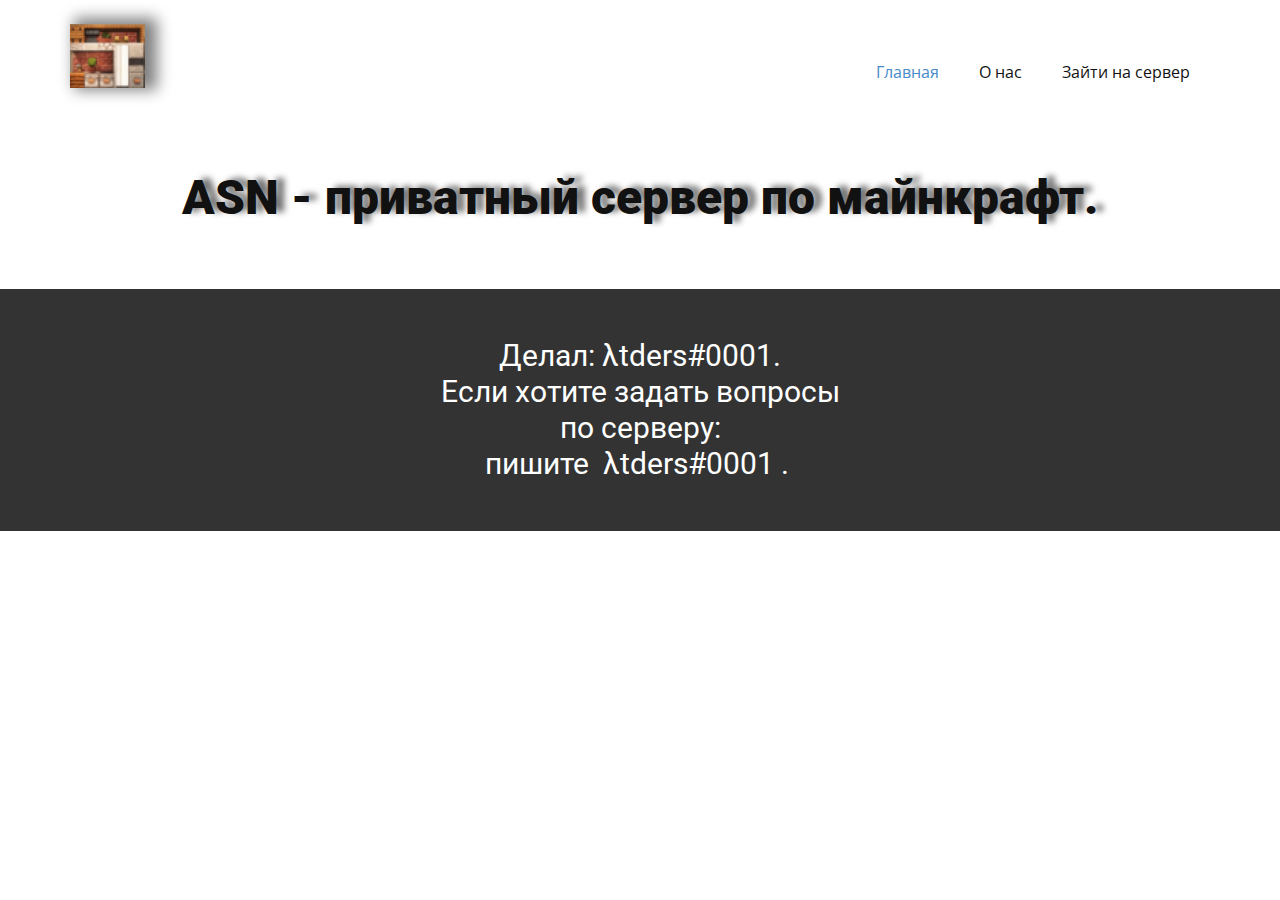
<file: index.html>
<!DOCTYPE html>
<html style="font-size: 16px;" lang="ru"><head>
    <meta name="viewport" content="width=device-width, initial-scale=1.0">
    <meta charset="utf-8">
    <meta name="keywords" content="ASN - приватный сервер по майнкрафт., Чтобы зайти на сервер надо: заполнить форму и отправить на модерацию. Через некоторое время её могут принять или отклонить.">
    <meta name="description" content="">
    <title>Главная</title>
    <link rel="stylesheet" href="nicepage.css" media="screen">
<link rel="stylesheet" href="Главная.css" media="screen">
    <script class="u-script" type="text/javascript" src="jquery.js" defer=""></script>
    <script class="u-script" type="text/javascript" src="nicepage.js" defer=""></script>
    <meta name="generator" content="Nicepage 5.5.0, nicepage.com">
    <link id="u-theme-google-font" rel="stylesheet" href="https://fonts.googleapis.com/css?family=Roboto:100,100i,300,300i,400,400i,500,500i,700,700i,900,900i|Open+Sans:300,300i,400,400i,500,500i,600,600i,700,700i,800,800i">
    
    
    <script type="application/ld+json">{
		"@context": "http://schema.org",
		"@type": "Organization",
		"name": "",
		"logo": "images/icon.png"
}</script>
    <meta name="theme-color" content="#478ac9">
    <meta property="og:title" content="Главная">
    <meta property="og:type" content="website">
  <meta data-intl-tel-input-cdn-path="intlTelInput/"></head>
  <body data-home-page="Главная.html" data-home-page-title="Главная" class="u-body u-xl-mode" data-lang="ru"><header class="u-clearfix u-header u-header" id="sec-47cf"><div class="u-clearfix u-sheet u-sheet-1">
        <a href="https://nicepage.com" class="u-image u-logo u-image-1" data-image-width="1284" data-image-height="1090">
          <img src="images/icon.png" class="u-logo-image u-logo-image-1">
        </a>
        <nav class="u-menu u-menu-one-level u-offcanvas u-menu-1">
          <div class="menu-collapse" style="font-size: 1rem; letter-spacing: 0px;">
            <a class="u-button-style u-custom-left-right-menu-spacing u-custom-padding-bottom u-custom-top-bottom-menu-spacing u-nav-link u-text-active-palette-1-base u-text-hover-palette-2-base" href="#">
              <svg class="u-svg-link" viewBox="0 0 24 24"><use xmlns:xlink="http://www.w3.org/1999/xlink" xlink:href="#menu-hamburger"></use></svg>
              <svg class="u-svg-content" version="1.1" id="menu-hamburger" viewBox="0 0 16 16" x="0px" y="0px" xmlns:xlink="http://www.w3.org/1999/xlink" xmlns="http://www.w3.org/2000/svg"><g><rect y="1" width="16" height="2"></rect><rect y="7" width="16" height="2"></rect><rect y="13" width="16" height="2"></rect>
</g></svg>
            </a>
          </div>
          <div class="u-custom-menu u-nav-container">
            <ul class="u-nav u-unstyled u-nav-1"><li class="u-nav-item"><a class="u-button-style u-nav-link u-text-active-palette-1-base u-text-hover-palette-2-base" href="Главная.html" style="padding: 10px 20px;">Главная</a>
</li><li class="u-nav-item"><a class="u-button-style u-nav-link u-text-active-palette-1-base u-text-hover-palette-2-base" href="О-нас.html" style="padding: 10px 20px;">О нас</a>
</li><li class="u-nav-item"><a class="u-button-style u-nav-link u-text-active-palette-1-base u-text-hover-palette-2-base" href="Go-server.html" style="padding: 10px 20px;">Зайти на сервер</a>
</li></ul>
          </div>
          <div class="u-custom-menu u-nav-container-collapse">
            <div class="u-black u-container-style u-inner-container-layout u-opacity u-opacity-95 u-sidenav">
              <div class="u-inner-container-layout u-sidenav-overflow">
                <div class="u-menu-close"></div>
                <ul class="u-align-center u-nav u-popupmenu-items u-unstyled u-nav-2"><li class="u-nav-item"><a class="u-button-style u-nav-link" href="Главная.html">Главная</a>
</li><li class="u-nav-item"><a class="u-button-style u-nav-link" href="О-нас.html">О нас</a>
</li><li class="u-nav-item"><a class="u-button-style u-nav-link" href="Go-server.html">Зайти на сервер</a>
</li></ul>
              </div>
            </div>
            <div class="u-black u-menu-overlay u-opacity u-opacity-70"></div>
          </div>
        </nav>
      </div></header>
    <section class="u-align-center u-clearfix u-section-1" id="sec-9080">
      <div class="u-clearfix u-sheet u-sheet-1">
        <h1 class="u-align-center u-text u-text-default u-text-1">ASN - приватный сервер по майнкрафт.</h1>
      </div>
    </section>
    
    
    <footer class="u-align-center u-clearfix u-footer u-grey-80 u-footer" id="sec-8535"><div class="u-clearfix u-sheet u-sheet-1">
        <h3 class="u-align-center u-text u-text-1">Делал:&nbsp;λtders#0001.<br>Если хотите задать вопросы по серверу: пишите&nbsp;&nbsp;λtders#0001 .&nbsp;
        </h3>
      </div></footer>
  
</body></html>
</file>
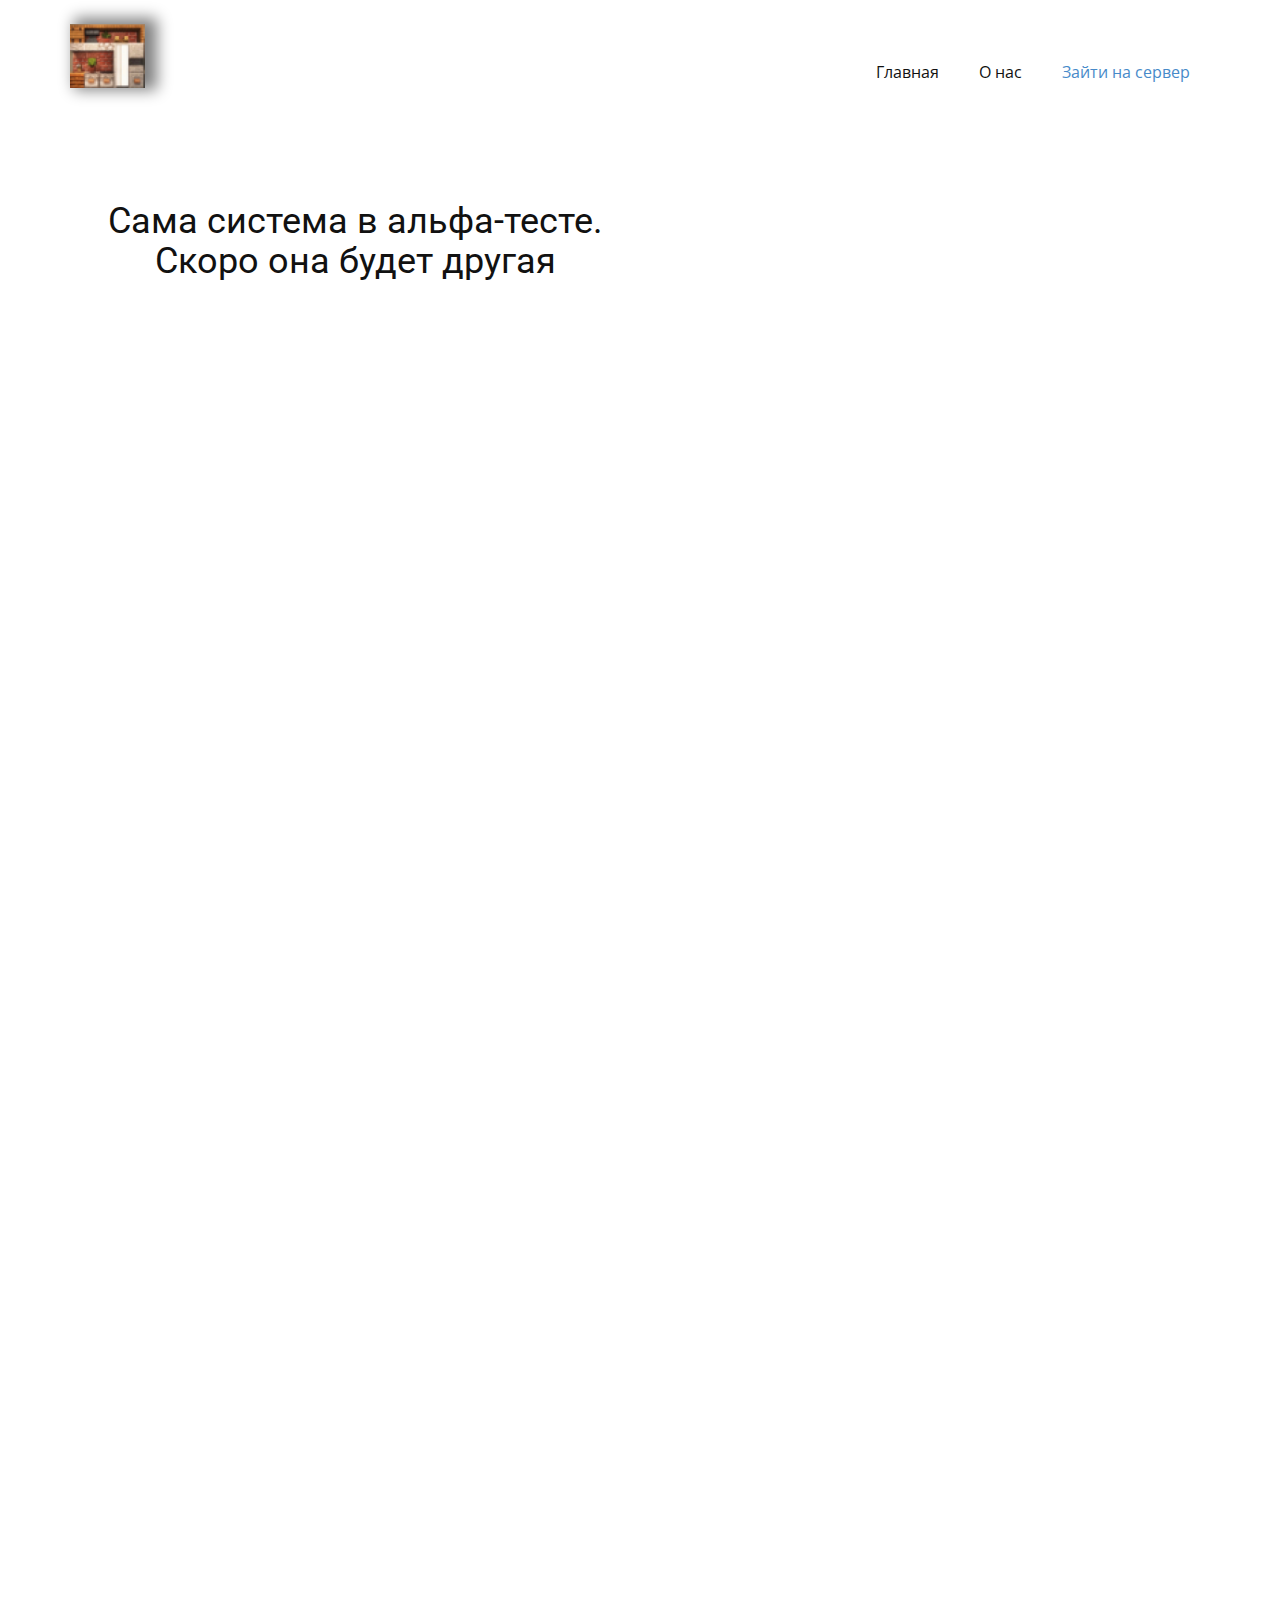
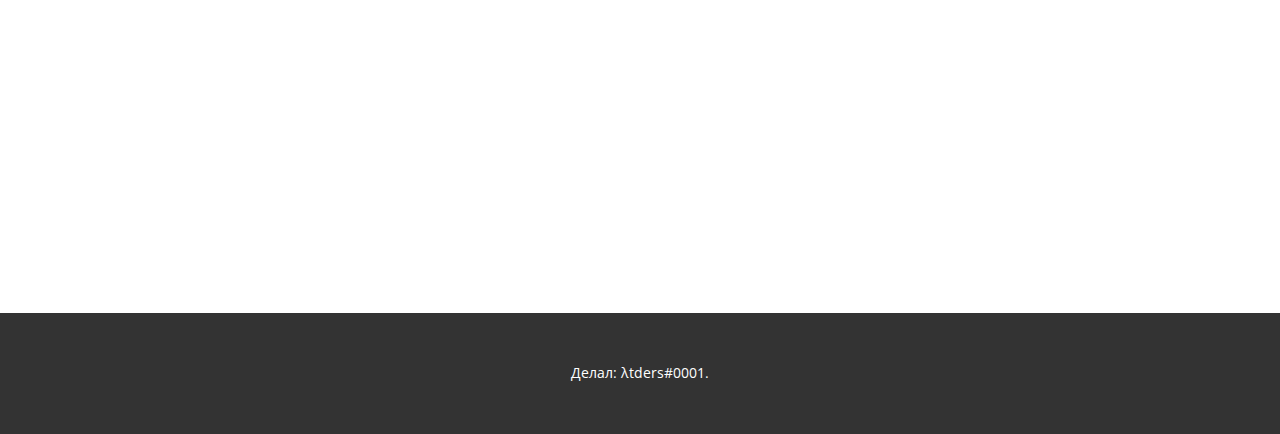
<file: Go-server.html>
<!DOCTYPE html>
<html style="font-size: 16px;" lang="ru"><head>
    <meta name="viewport" content="width=device-width, initial-scale=1.0">
    <meta charset="utf-8">
    <meta name="keywords" content="INTUITIVE">
    <meta name="description" content="">
    <title>Страница 1</title>
    <link rel="stylesheet" href="nicepage.css" media="screen">
<link rel="stylesheet" href="Страница-1.css" media="screen">
    <script class="u-script" type="text/javascript" src="jquery.js" defer=""></script>
    <script class="u-script" type="text/javascript" src="nicepage.js" defer=""></script>
    <meta name="generator" content="Nicepage 5.5.0, nicepage.com">
    <link id="u-theme-google-font" rel="stylesheet" href="https://fonts.googleapis.com/css?family=Roboto:100,100i,300,300i,400,400i,500,500i,700,700i,900,900i|Open+Sans:300,300i,400,400i,500,500i,600,600i,700,700i,800,800i">
    
    
    
    <script type="application/ld+json">{
		"@context": "http://schema.org",
		"@type": "Organization",
		"name": "",
		"logo": "images/icon.png"
}</script>
    <meta name="theme-color" content="#478ac9">
    <meta property="og:title" content="Страница 1">
    <meta property="og:type" content="website">
  <meta data-intl-tel-input-cdn-path="intlTelInput/"></head>
  <body class="u-body u-xl-mode" data-lang="ru"><header class="u-clearfix u-header u-header" id="sec-47cf"><div class="u-clearfix u-sheet u-sheet-1">
        <a href="https://nicepage.com" class="u-image u-logo u-image-1" data-image-width="1284" data-image-height="1090">
          <img src="images/icon.png" class="u-logo-image u-logo-image-1">
        </a>
        <nav class="u-menu u-menu-one-level u-offcanvas u-menu-1">
          <div class="menu-collapse" style="font-size: 1rem; letter-spacing: 0px;">
            <a class="u-button-style u-custom-left-right-menu-spacing u-custom-padding-bottom u-custom-top-bottom-menu-spacing u-nav-link u-text-active-palette-1-base u-text-hover-palette-2-base" href="#">
              <svg class="u-svg-link" viewBox="0 0 24 24"><use xmlns:xlink="http://www.w3.org/1999/xlink" xlink:href="#menu-hamburger"></use></svg>
              
</g></svg>
            </a>
          </div>
          <div class="u-custom-menu u-nav-container">
            <ul class="u-nav u-unstyled u-nav-1"><li class="u-nav-item"><a class="u-button-style u-nav-link u-text-active-palette-1-base u-text-hover-palette-2-base" href="Главная.html" style="padding: 10px 20px;">Главная</a>
</li><li class="u-nav-item"><a class="u-button-style u-nav-link u-text-active-palette-1-base u-text-hover-palette-2-base" href="О-нас.html" style="padding: 10px 20px;">О нас</a>
</li><li class="u-nav-item"><a class="u-button-style u-nav-link u-text-active-palette-1-base u-text-hover-palette-2-base" href="Go-server.html" style="padding: 10px 20px;">Зайти на сервер</a>
</li></ul>
          </div>
          <div class="u-custom-menu u-nav-container-collapse">
            <div class="u-black u-container-style u-inner-container-layout u-opacity u-opacity-95 u-sidenav">
              <div class="u-inner-container-layout u-sidenav-overflow">
                <div class="u-menu-close"></div>
                <ul class="u-align-center u-nav u-popupmenu-items u-unstyled u-nav-2"><li class="u-nav-item"><a class="u-button-style u-nav-link" href="Главная.html">Главная</a>
</li><li class="u-nav-item"><a class="u-button-style u-nav-link" href="О-нас.html">О нас</a>
</li><li class="u-nav-item"><a class="u-button-style u-nav-link" href="Go-server.html">Зайти на сервер</a>
</li></ul>
              </div>
            </div>
            <div class="u-black u-menu-overlay u-opacity u-opacity-70"></div>
          </div>
        </nav>
      </div></header>
    <section class="u-clearfix u-section-1" id="sec-8051">
      <div class="u-clearfix u-sheet u-sheet-1">
        <div class="u-clearfix u-expanded-width u-layout-wrap u-layout-wrap-1">
          <div class="u-layout">
            <div class="u-layout-row">
              <div class="u-container-align-center u-container-style u-layout-cell u-size-30 u-layout-cell-2">
                <div class="u-container-layout u-valign-middle u-container-layout-2">
                  <h2 class="u-align-center u-text u-text-default u-text-1">Сама система в альфа-тесте. Скоро она будет другая</h2>
                  <iframe src="https://docs.google.com/forms/d/e/1FAIpQLSdt9rwDl0BSlrvtDWSQc80PrymMCcRBbKJaxr1YiTiv7c8Wgw/viewform?embedded=true" width="640" height="1542" frameborder="0" marginheight="0" marginwidth="0">Загрузка…</iframe>
                </div>
              </div>
            </div>
          </div>
        </div>
      </div>
    </section>
    
    
    <footer class="u-align-center u-clearfix u-footer u-grey-80 u-footer" id="sec-8535"><div class="u-clearfix u-sheet u-sheet-1">
        <p class="u-small-text u-text u-text-variant u-text-1">Делал:&nbsp;λtders#0001.<br>
        </p>
      </div></footer>
  
</body></html>
</file>
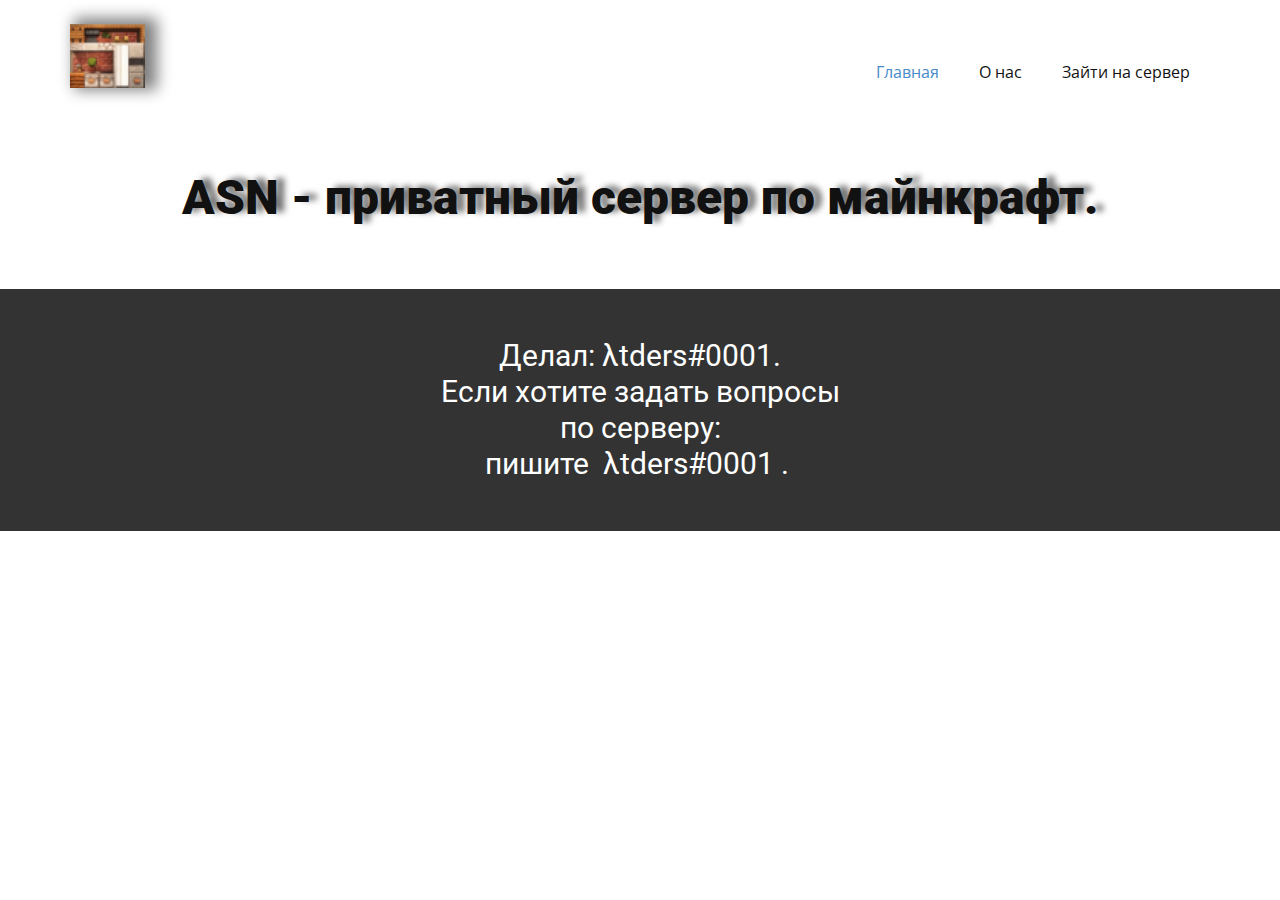
<file: Главная.html>
<!DOCTYPE html>
<html style="font-size: 16px;" lang="ru"><head>
    <meta name="viewport" content="width=device-width, initial-scale=1.0">
    <meta charset="utf-8">
    <meta name="keywords" content="ASN - приватный сервер по майнкрафт., Чтобы зайти на сервер надо: заполнить форму и отправить на модерацию. Через некоторое время её могут принять или отклонить.">
    <meta name="description" content="">
    <title>Главная</title>
    <link rel="stylesheet" href="nicepage.css" media="screen">
<link rel="stylesheet" href="Главная.css" media="screen">
    <script class="u-script" type="text/javascript" src="jquery.js" defer=""></script>
    <script class="u-script" type="text/javascript" src="nicepage.js" defer=""></script>
    <meta name="generator" content="Nicepage 5.5.0, nicepage.com">
    <link id="u-theme-google-font" rel="stylesheet" href="https://fonts.googleapis.com/css?family=Roboto:100,100i,300,300i,400,400i,500,500i,700,700i,900,900i|Open+Sans:300,300i,400,400i,500,500i,600,600i,700,700i,800,800i">
    
    
    <script type="application/ld+json">{
		"@context": "http://schema.org",
		"@type": "Organization",
		"name": "",
		"logo": "images/icon.png"
}</script>
    <meta name="theme-color" content="#478ac9">
    <meta property="og:title" content="Главная">
    <meta property="og:type" content="website">
  <meta data-intl-tel-input-cdn-path="intlTelInput/"></head>
  <body class="u-body u-xl-mode" data-lang="ru"><header class="u-clearfix u-header u-header" id="sec-47cf"><div class="u-clearfix u-sheet u-sheet-1">
        <a href="https://nicepage.com" class="u-image u-logo u-image-1" data-image-width="1284" data-image-height="1090">
          <img src="images/icon.png" class="u-logo-image u-logo-image-1">
        </a>
        <nav class="u-menu u-menu-one-level u-offcanvas u-menu-1">
          <div class="menu-collapse" style="font-size: 1rem; letter-spacing: 0px;">
            <a class="u-button-style u-custom-left-right-menu-spacing u-custom-padding-bottom u-custom-top-bottom-menu-spacing u-nav-link u-text-active-palette-1-base u-text-hover-palette-2-base" href="#">
              <svg class="u-svg-link" viewBox="0 0 24 24"><use xmlns:xlink="http://www.w3.org/1999/xlink" xlink:href="#menu-hamburger"></use></svg>
              <svg class="u-svg-content" version="1.1" id="menu-hamburger" viewBox="0 0 16 16" x="0px" y="0px" xmlns:xlink="http://www.w3.org/1999/xlink" xmlns="http://www.w3.org/2000/svg"><g><rect y="1" width="16" height="2"></rect><rect y="7" width="16" height="2"></rect><rect y="13" width="16" height="2"></rect>
</g></svg>
            </a>
          </div>
          <div class="u-custom-menu u-nav-container">
            <ul class="u-nav u-unstyled u-nav-1"><li class="u-nav-item"><a class="u-button-style u-nav-link u-text-active-palette-1-base u-text-hover-palette-2-base" href="Главная.html" style="padding: 10px 20px;">Главная</a>
</li><li class="u-nav-item"><a class="u-button-style u-nav-link u-text-active-palette-1-base u-text-hover-palette-2-base" href="О-нас.html" style="padding: 10px 20px;">О нас</a>
</li><li class="u-nav-item"><a class="u-button-style u-nav-link u-text-active-palette-1-base u-text-hover-palette-2-base" href="Go-server.html" style="padding: 10px 20px;">Зайти на сервер</a>
</li></ul>
          </div>
          <div class="u-custom-menu u-nav-container-collapse">
            <div class="u-black u-container-style u-inner-container-layout u-opacity u-opacity-95 u-sidenav">
              <div class="u-inner-container-layout u-sidenav-overflow">
                <div class="u-menu-close"></div>
                <ul class="u-align-center u-nav u-popupmenu-items u-unstyled u-nav-2"><li class="u-nav-item"><a class="u-button-style u-nav-link" href="Главная.html">Главная</a>
</li><li class="u-nav-item"><a class="u-button-style u-nav-link" href="О-нас.html">О нас</a>
</li><li class="u-nav-item"><a class="u-button-style u-nav-link" href="Go-server.html">Зайти на сервер</a>
</li></ul>
              </div>
            </div>
            <div class="u-black u-menu-overlay u-opacity u-opacity-70"></div>
          </div>
        </nav>
      </div></header>
    <section class="u-align-center u-clearfix u-section-1" id="sec-9080">
      <div class="u-clearfix u-sheet u-sheet-1">
        <h1 class="u-align-center u-text u-text-default u-text-1">ASN - приватный сервер по майнкрафт.</h1>
      </div>
    </section>
    
    
    <footer class="u-align-center u-clearfix u-footer u-grey-80 u-footer" id="sec-8535"><div class="u-clearfix u-sheet u-sheet-1">
        <h3 class="u-align-center u-text u-text-1">Делал:&nbsp;λtders#0001.<br>Если хотите задать вопросы по серверу: пишите&nbsp;&nbsp;λtders#0001 .&nbsp;
        </h3>
      </div></footer>
  
</body></html>
</file>
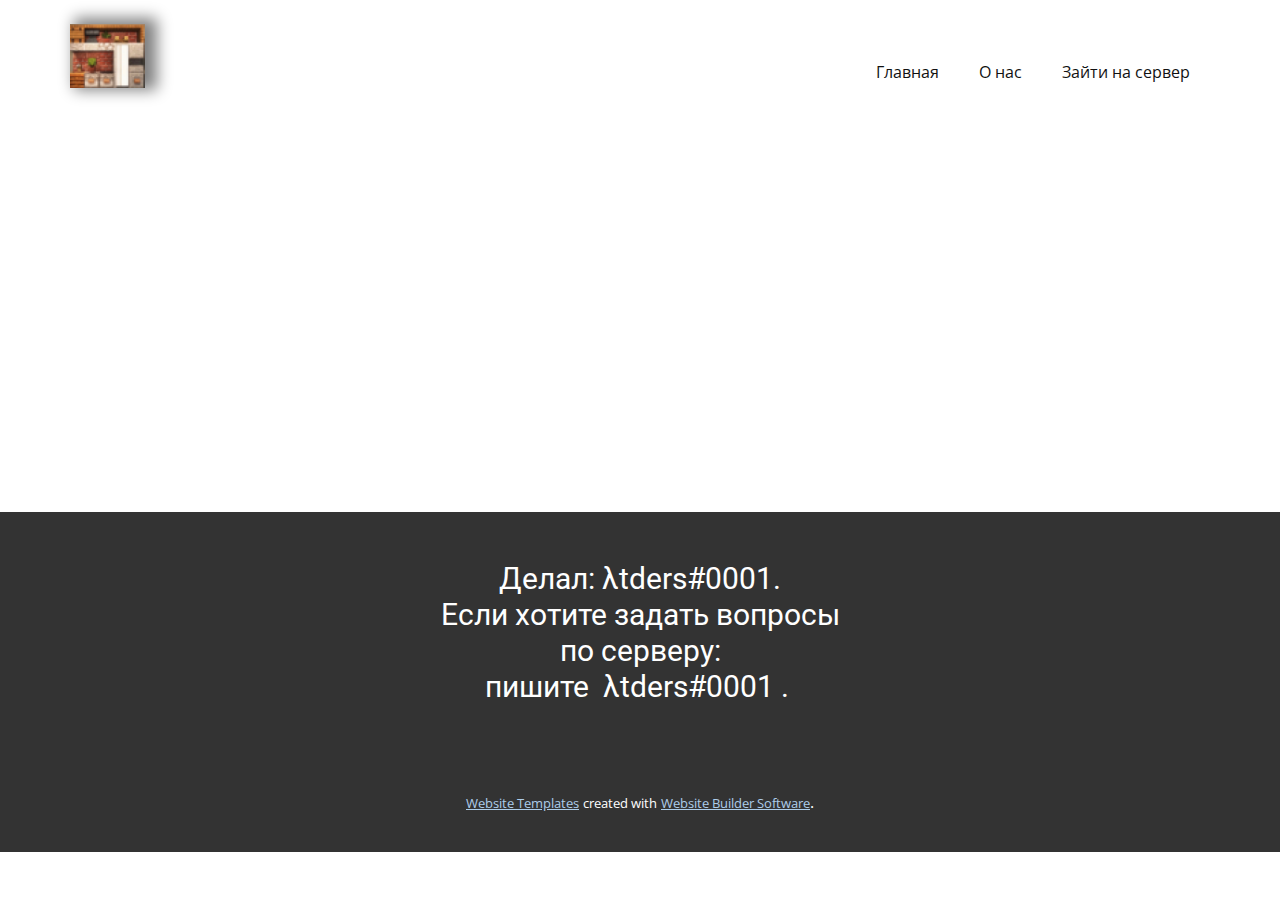
<file: Контакты.html>
<!DOCTYPE html>
<html style="font-size: 16px;" lang="ru"><head>
    <meta name="viewport" content="width=device-width, initial-scale=1.0">
    <meta charset="utf-8">
    <meta name="keywords" content="">
    <meta name="description" content="">
    <title>Контакты</title>
    <link rel="stylesheet" href="nicepage.css" media="screen">
<link rel="stylesheet" href="Контакты.css" media="screen">
    <script class="u-script" type="text/javascript" src="jquery.js" defer=""></script>
    <script class="u-script" type="text/javascript" src="nicepage.js" defer=""></script>
    <meta name="generator" content="Nicepage 5.5.0, nicepage.com">
    <link id="u-theme-google-font" rel="stylesheet" href="https://fonts.googleapis.com/css?family=Roboto:100,100i,300,300i,400,400i,500,500i,700,700i,900,900i|Open+Sans:300,300i,400,400i,500,500i,600,600i,700,700i,800,800i">
    
    
    <script type="application/ld+json">{
		"@context": "http://schema.org",
		"@type": "Organization",
		"name": "",
		"logo": "images/icon.png"
}</script>
    <meta name="theme-color" content="#478ac9">
    <meta property="og:title" content="Контакты">
    <meta property="og:type" content="website">
  <meta data-intl-tel-input-cdn-path="intlTelInput/"></head>
  <body class="u-body u-xl-mode" data-lang="ru"><header class="u-clearfix u-header u-header" id="sec-47cf"><div class="u-clearfix u-sheet u-sheet-1">
        <a href="https://nicepage.com" class="u-image u-logo u-image-1" data-image-width="1284" data-image-height="1090">
          <img src="images/icon.png" class="u-logo-image u-logo-image-1">
        </a>
        <nav class="u-menu u-menu-one-level u-offcanvas u-menu-1">
          <div class="menu-collapse" style="font-size: 1rem; letter-spacing: 0px;">
            <a class="u-button-style u-custom-left-right-menu-spacing u-custom-padding-bottom u-custom-top-bottom-menu-spacing u-nav-link u-text-active-palette-1-base u-text-hover-palette-2-base" href="#">
              <svg class="u-svg-link" viewBox="0 0 24 24"><use xmlns:xlink="http://www.w3.org/1999/xlink" xlink:href="#menu-hamburger"></use></svg>
              <svg class="u-svg-content" version="1.1" id="menu-hamburger" viewBox="0 0 16 16" x="0px" y="0px" xmlns:xlink="http://www.w3.org/1999/xlink" xmlns="http://www.w3.org/2000/svg"><g><rect y="1" width="16" height="2"></rect><rect y="7" width="16" height="2"></rect><rect y="13" width="16" height="2"></rect>
</g></svg>
            </a>
          </div>
          <div class="u-custom-menu u-nav-container">
            <ul class="u-nav u-unstyled u-nav-1"><li class="u-nav-item"><a class="u-button-style u-nav-link u-text-active-palette-1-base u-text-hover-palette-2-base" href="Главная.html" style="padding: 10px 20px;">Главная</a>
</li><li class="u-nav-item"><a class="u-button-style u-nav-link u-text-active-palette-1-base u-text-hover-palette-2-base" href="О-нас.html" style="padding: 10px 20px;">О нас</a>
</li><li class="u-nav-item"><a class="u-button-style u-nav-link u-text-active-palette-1-base u-text-hover-palette-2-base" href="Go-server.html" style="padding: 10px 20px;">Зайти на сервер</a>
</li></ul>
          </div>
          <div class="u-custom-menu u-nav-container-collapse">
            <div class="u-black u-container-style u-inner-container-layout u-opacity u-opacity-95 u-sidenav">
              <div class="u-inner-container-layout u-sidenav-overflow">
                <div class="u-menu-close"></div>
                <ul class="u-align-center u-nav u-popupmenu-items u-unstyled u-nav-2"><li class="u-nav-item"><a class="u-button-style u-nav-link" href="Главная.html">Главная</a>
</li><li class="u-nav-item"><a class="u-button-style u-nav-link" href="О-нас.html">О нас</a>
</li><li class="u-nav-item"><a class="u-button-style u-nav-link" href="Go-server.html">Зайти на сервер</a>
</li></ul>
              </div>
            </div>
            <div class="u-black u-menu-overlay u-opacity u-opacity-70"></div>
          </div>
        </nav>
      </div></header>
    <section class="u-clearfix u-section-1" id="sec-7181">
      <div class="u-clearfix u-sheet u-sheet-1"></div>
    </section>
    
    
    <footer class="u-align-center u-clearfix u-footer u-grey-80 u-footer" id="sec-8535"><div class="u-clearfix u-sheet u-sheet-1">
        <h3 class="u-align-center u-text u-text-1">Делал:&nbsp;λtders#0001.<br>Если хотите задать вопросы по серверу: пишите&nbsp;&nbsp;λtders#0001 .&nbsp;
        </h3>
      </div></footer>
    <section class="u-backlink u-clearfix u-grey-80">
      <a class="u-link" href="https://nicepage.com/website-templates" target="_blank">
        <span>Website Templates</span>
      </a>
      <p class="u-text">
        <span>created with</span>
      </p>
      <a class="u-link" href="" target="_blank">
        <span>Website Builder Software</span>
      </a>. 
    </section>
  
</body></html>
</file>
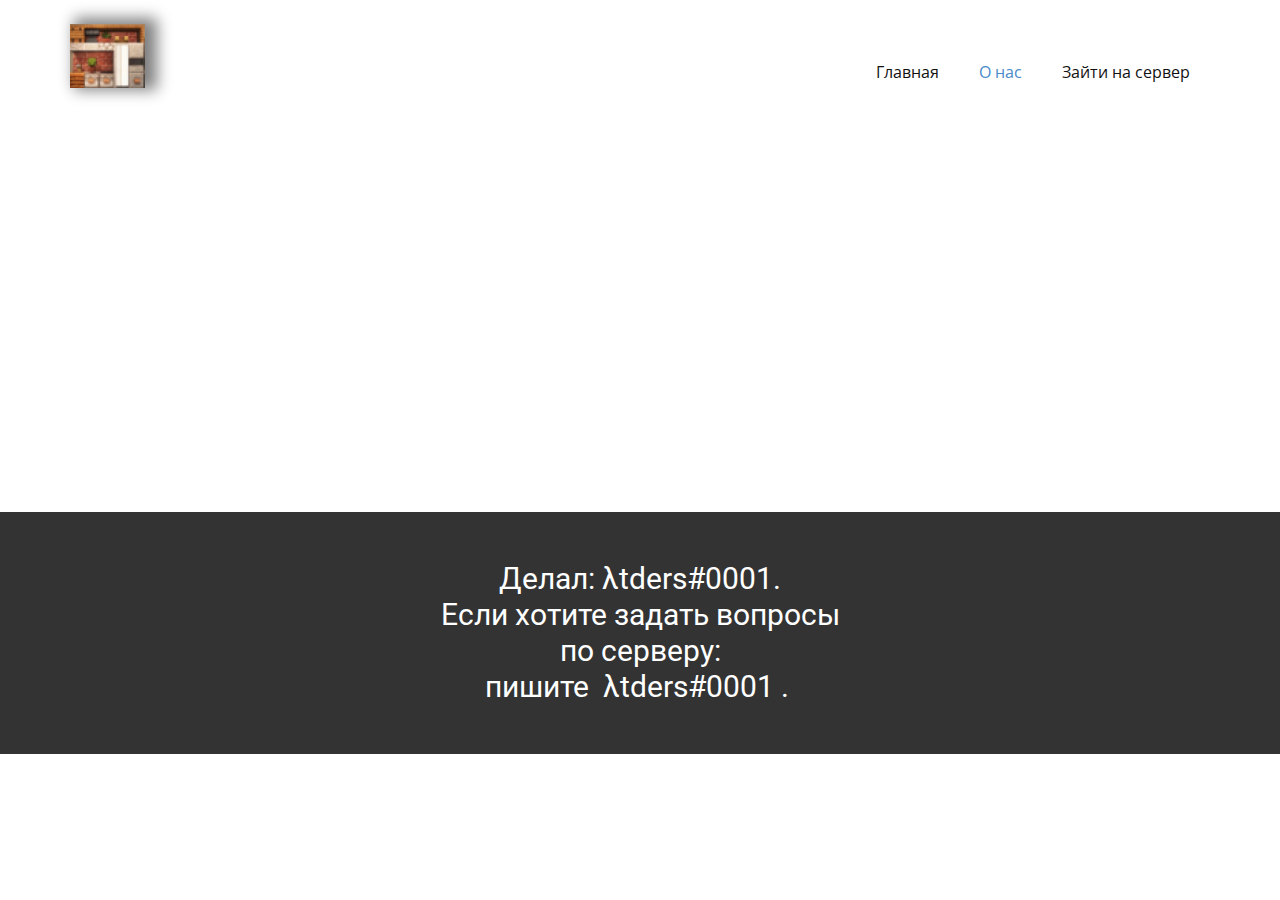
<file: О-нас.html>
<!DOCTYPE html>
<html style="font-size: 16px;" lang="ru"><head>
    <meta name="viewport" content="width=device-width, initial-scale=1.0">
    <meta charset="utf-8">
    <meta name="keywords" content="">
    <meta name="description" content="">
    <title>О нас</title>
    <link rel="stylesheet" href="nicepage.css" media="screen">
<link rel="stylesheet" href="О-нас.css" media="screen">
    <script class="u-script" type="text/javascript" src="jquery.js" defer=""></script>
    <script class="u-script" type="text/javascript" src="nicepage.js" defer=""></script>
    <meta name="generator" content="Nicepage 5.5.0, nicepage.com">
    <link id="u-theme-google-font" rel="stylesheet" href="https://fonts.googleapis.com/css?family=Roboto:100,100i,300,300i,400,400i,500,500i,700,700i,900,900i|Open+Sans:300,300i,400,400i,500,500i,600,600i,700,700i,800,800i">
    
    
    <script type="application/ld+json">{
		"@context": "http://schema.org",
		"@type": "Organization",
		"name": "",
		"logo": "images/icon.png"
}</script>
    <meta name="theme-color" content="#478ac9">
    <meta property="og:title" content="О нас">
    <meta property="og:type" content="website">
  <meta data-intl-tel-input-cdn-path="intlTelInput/"></head>
  <body class="u-body u-xl-mode" data-lang="ru"><header class="u-clearfix u-header u-header" id="sec-47cf"><div class="u-clearfix u-sheet u-sheet-1">
        <a href="https://nicepage.com" class="u-image u-logo u-image-1" data-image-width="1284" data-image-height="1090">
          <img src="images/icon.png" class="u-logo-image u-logo-image-1">
        </a>
        <nav class="u-menu u-menu-one-level u-offcanvas u-menu-1">
          <div class="menu-collapse" style="font-size: 1rem; letter-spacing: 0px;">
            <a class="u-button-style u-custom-left-right-menu-spacing u-custom-padding-bottom u-custom-top-bottom-menu-spacing u-nav-link u-text-active-palette-1-base u-text-hover-palette-2-base" href="#">
              <svg class="u-svg-link" viewBox="0 0 24 24"><use xmlns:xlink="http://www.w3.org/1999/xlink" xlink:href="#menu-hamburger"></use></svg>
              <svg class="u-svg-content" version="1.1" id="menu-hamburger" viewBox="0 0 16 16" x="0px" y="0px" xmlns:xlink="http://www.w3.org/1999/xlink" xmlns="http://www.w3.org/2000/svg"><g><rect y="1" width="16" height="2"></rect><rect y="7" width="16" height="2"></rect><rect y="13" width="16" height="2"></rect>
</g></svg>
            </a>
          </div>
          <div class="u-custom-menu u-nav-container">
            <ul class="u-nav u-unstyled u-nav-1"><li class="u-nav-item"><a class="u-button-style u-nav-link u-text-active-palette-1-base u-text-hover-palette-2-base" href="Главная.html" style="padding: 10px 20px;">Главная</a>
</li><li class="u-nav-item"><a class="u-button-style u-nav-link u-text-active-palette-1-base u-text-hover-palette-2-base" href="О-нас.html" style="padding: 10px 20px;">О нас</a>
</li><li class="u-nav-item"><a class="u-button-style u-nav-link u-text-active-palette-1-base u-text-hover-palette-2-base" href="Go-server.html" style="padding: 10px 20px;">Зайти на сервер</a>
</li></ul>
          </div>
          <div class="u-custom-menu u-nav-container-collapse">
            <div class="u-black u-container-style u-inner-container-layout u-opacity u-opacity-95 u-sidenav">
              <div class="u-inner-container-layout u-sidenav-overflow">
                <div class="u-menu-close"></div>
                <ul class="u-align-center u-nav u-popupmenu-items u-unstyled u-nav-2"><li class="u-nav-item"><a class="u-button-style u-nav-link" href="Главная.html">Главная</a>
</li><li class="u-nav-item"><a class="u-button-style u-nav-link" href="О-нас.html">О нас</a>
</li><li class="u-nav-item"><a class="u-button-style u-nav-link" href="Go-server.html">Зайти на сервер</a>
</li></ul>
              </div>
            </div>
            <div class="u-black u-menu-overlay u-opacity u-opacity-70"></div>
          </div>
        </nav>
      </div></header>
    <section class="u-clearfix u-section-1" id="sec-b064">
      <div class="u-clearfix u-sheet u-sheet-1"></div>
    </section>
    
    
    <footer class="u-align-center u-clearfix u-footer u-grey-80 u-footer" id="sec-8535"><div class="u-clearfix u-sheet u-sheet-1">
        <h3 class="u-align-center u-text u-text-1">Делал:&nbsp;λtders#0001.<br>Если хотите задать вопросы по серверу: пишите&nbsp;&nbsp;λtders#0001 .&nbsp;
        </h3>
      </div></footer>
  
</body></html>
</file>
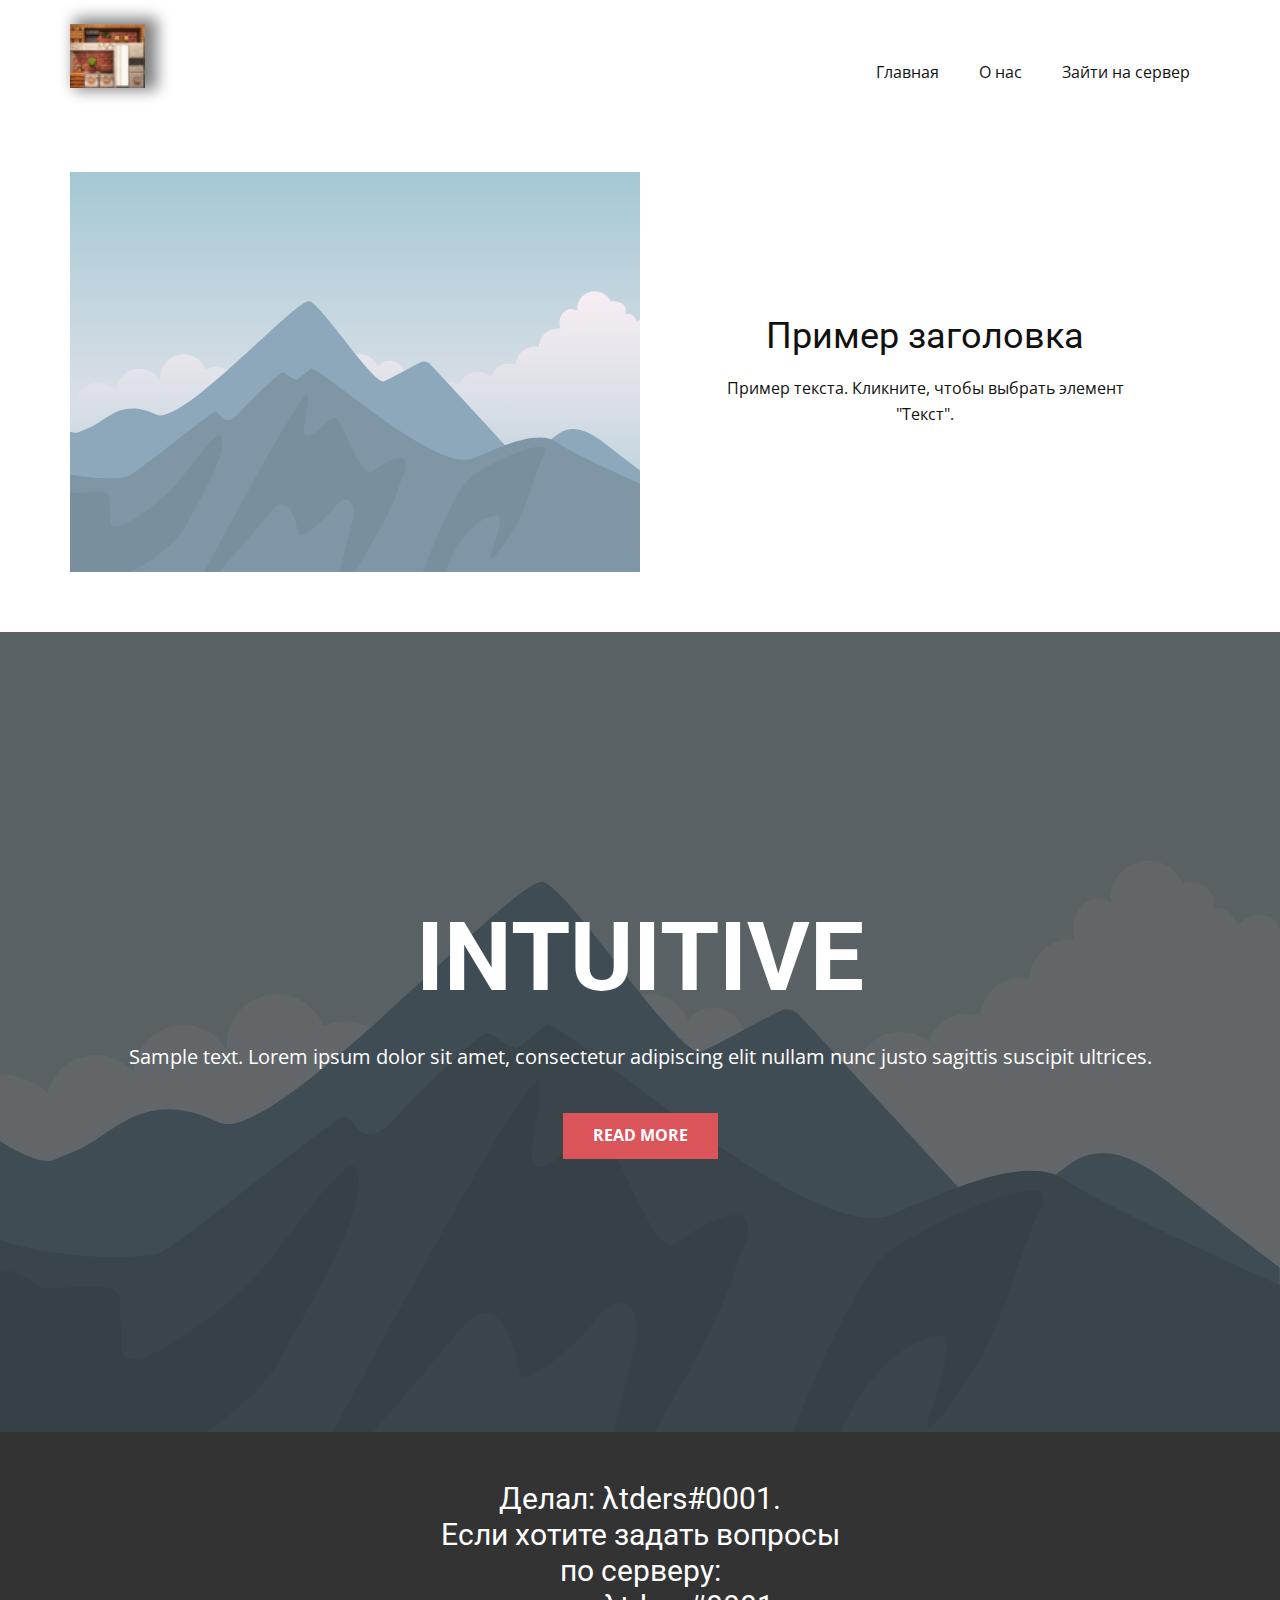
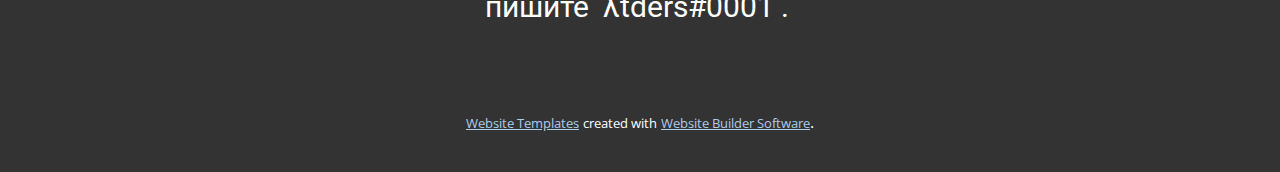
<file: Страница-1.html>
<!DOCTYPE html>
<html style="font-size: 16px;" lang="ru"><head>
    <meta name="viewport" content="width=device-width, initial-scale=1.0">
    <meta charset="utf-8">
    <meta name="keywords" content="INTUITIVE">
    <meta name="description" content="">
    <title>Страница 1</title>
    <link rel="stylesheet" href="nicepage.css" media="screen">
<link rel="stylesheet" href="Страница-1.css" media="screen">
    <script class="u-script" type="text/javascript" src="jquery.js" defer=""></script>
    <script class="u-script" type="text/javascript" src="nicepage.js" defer=""></script>
    <meta name="generator" content="Nicepage 5.5.0, nicepage.com">
    <link id="u-theme-google-font" rel="stylesheet" href="https://fonts.googleapis.com/css?family=Roboto:100,100i,300,300i,400,400i,500,500i,700,700i,900,900i|Open+Sans:300,300i,400,400i,500,500i,600,600i,700,700i,800,800i">
    
    
    
    <script type="application/ld+json">{
		"@context": "http://schema.org",
		"@type": "Organization",
		"name": "",
		"logo": "images/icon.png"
}</script>
    <meta name="theme-color" content="#478ac9">
    <meta property="og:title" content="Страница 1">
    <meta property="og:type" content="website">
  <meta data-intl-tel-input-cdn-path="intlTelInput/"></head>
  <body class="u-body u-xl-mode" data-lang="ru"><header class="u-clearfix u-header u-header" id="sec-47cf"><div class="u-clearfix u-sheet u-sheet-1">
        <a href="https://nicepage.com" class="u-image u-logo u-image-1" data-image-width="1284" data-image-height="1090">
          <img src="images/icon.png" class="u-logo-image u-logo-image-1">
        </a>
        <nav class="u-menu u-menu-one-level u-offcanvas u-menu-1">
          <div class="menu-collapse" style="font-size: 1rem; letter-spacing: 0px;">
            <a class="u-button-style u-custom-left-right-menu-spacing u-custom-padding-bottom u-custom-top-bottom-menu-spacing u-nav-link u-text-active-palette-1-base u-text-hover-palette-2-base" href="#">
              <svg class="u-svg-link" viewBox="0 0 24 24"><use xmlns:xlink="http://www.w3.org/1999/xlink" xlink:href="#menu-hamburger"></use></svg>
              <svg class="u-svg-content" version="1.1" id="menu-hamburger" viewBox="0 0 16 16" x="0px" y="0px" xmlns:xlink="http://www.w3.org/1999/xlink" xmlns="http://www.w3.org/2000/svg"><g><rect y="1" width="16" height="2"></rect><rect y="7" width="16" height="2"></rect><rect y="13" width="16" height="2"></rect>
</g></svg>
            </a>
          </div>
          <div class="u-custom-menu u-nav-container">
            <ul class="u-nav u-unstyled u-nav-1"><li class="u-nav-item"><a class="u-button-style u-nav-link u-text-active-palette-1-base u-text-hover-palette-2-base" href="Главная.html" style="padding: 10px 20px;">Главная</a>
</li><li class="u-nav-item"><a class="u-button-style u-nav-link u-text-active-palette-1-base u-text-hover-palette-2-base" href="О-нас.html" style="padding: 10px 20px;">О нас</a>
</li><li class="u-nav-item"><a class="u-button-style u-nav-link u-text-active-palette-1-base u-text-hover-palette-2-base" href="Go-server.html" style="padding: 10px 20px;">Зайти на сервер</a>
</li></ul>
          </div>
          <div class="u-custom-menu u-nav-container-collapse">
            <div class="u-black u-container-style u-inner-container-layout u-opacity u-opacity-95 u-sidenav">
              <div class="u-inner-container-layout u-sidenav-overflow">
                <div class="u-menu-close"></div>
                <ul class="u-align-center u-nav u-popupmenu-items u-unstyled u-nav-2"><li class="u-nav-item"><a class="u-button-style u-nav-link" href="Главная.html">Главная</a>
</li><li class="u-nav-item"><a class="u-button-style u-nav-link" href="О-нас.html">О нас</a>
</li><li class="u-nav-item"><a class="u-button-style u-nav-link" href="Go-server.html">Зайти на сервер</a>
</li></ul>
              </div>
            </div>
            <div class="u-black u-menu-overlay u-opacity u-opacity-70"></div>
          </div>
        </nav>
      </div></header>
    <section class="u-clearfix u-section-1" id="sec-8051">
      <div class="u-clearfix u-sheet u-sheet-1">
        <div class="u-clearfix u-expanded-width u-layout-wrap u-layout-wrap-1">
          <div class="u-layout">
            <div class="u-layout-row">
              <div class="u-container-style u-image u-layout-cell u-size-30 u-image-1" data-image-width="400" data-image-height="265">
                <div class="u-container-layout u-container-layout-1"></div>
              </div>
              <div class="u-container-align-center u-container-style u-layout-cell u-size-30 u-layout-cell-2">
                <div class="u-container-layout u-valign-middle u-container-layout-2">
                  <h2 class="u-align-center u-text u-text-default u-text-1">Пример заголовка</h2>
                  <p class="u-align-center u-text u-text-default u-text-2">Пример текста. Кликните, чтобы выбрать элемент "Текст".</p>
                </div>
              </div>
            </div>
          </div>
        </div>
      </div>
    </section>
    <section class="u-align-center u-clearfix u-image u-shading u-section-2" src="" data-image-width="256" data-image-height="256" id="sec-2d99">
      <div class="u-clearfix u-sheet u-valign-middle u-sheet-1">
        <h1 class="u-text u-text-default u-title u-text-1">INTUITIVE</h1>
        <p class="u-large-text u-text u-text-default u-text-variant u-text-2">Sample text. Lorem ipsum dolor sit amet, consectetur adipiscing elit nullam nunc justo sagittis suscipit ultrices.</p>
        <a href="#" class="u-btn u-button-style u-palette-2-base u-btn-1">Read More</a>
      </div>
    </section>
    
    
    <footer class="u-align-center u-clearfix u-footer u-grey-80 u-footer" id="sec-8535"><div class="u-clearfix u-sheet u-sheet-1">
        <h3 class="u-align-center u-text u-text-1">Делал:&nbsp;λtders#0001.<br>Если хотите задать вопросы по серверу: пишите&nbsp;&nbsp;λtders#0001 .&nbsp;
        </h3>
      </div></footer>
    <section class="u-backlink u-clearfix u-grey-80">
      <a class="u-link" href="https://nicepage.com/website-templates" target="_blank">
        <span>Website Templates</span>
      </a>
      <p class="u-text">
        <span>created with</span>
      </p>
      <a class="u-link" href="" target="_blank">
        <span>Website Builder Software</span>
      </a>. 
    </section>
  
</body></html>
</file>
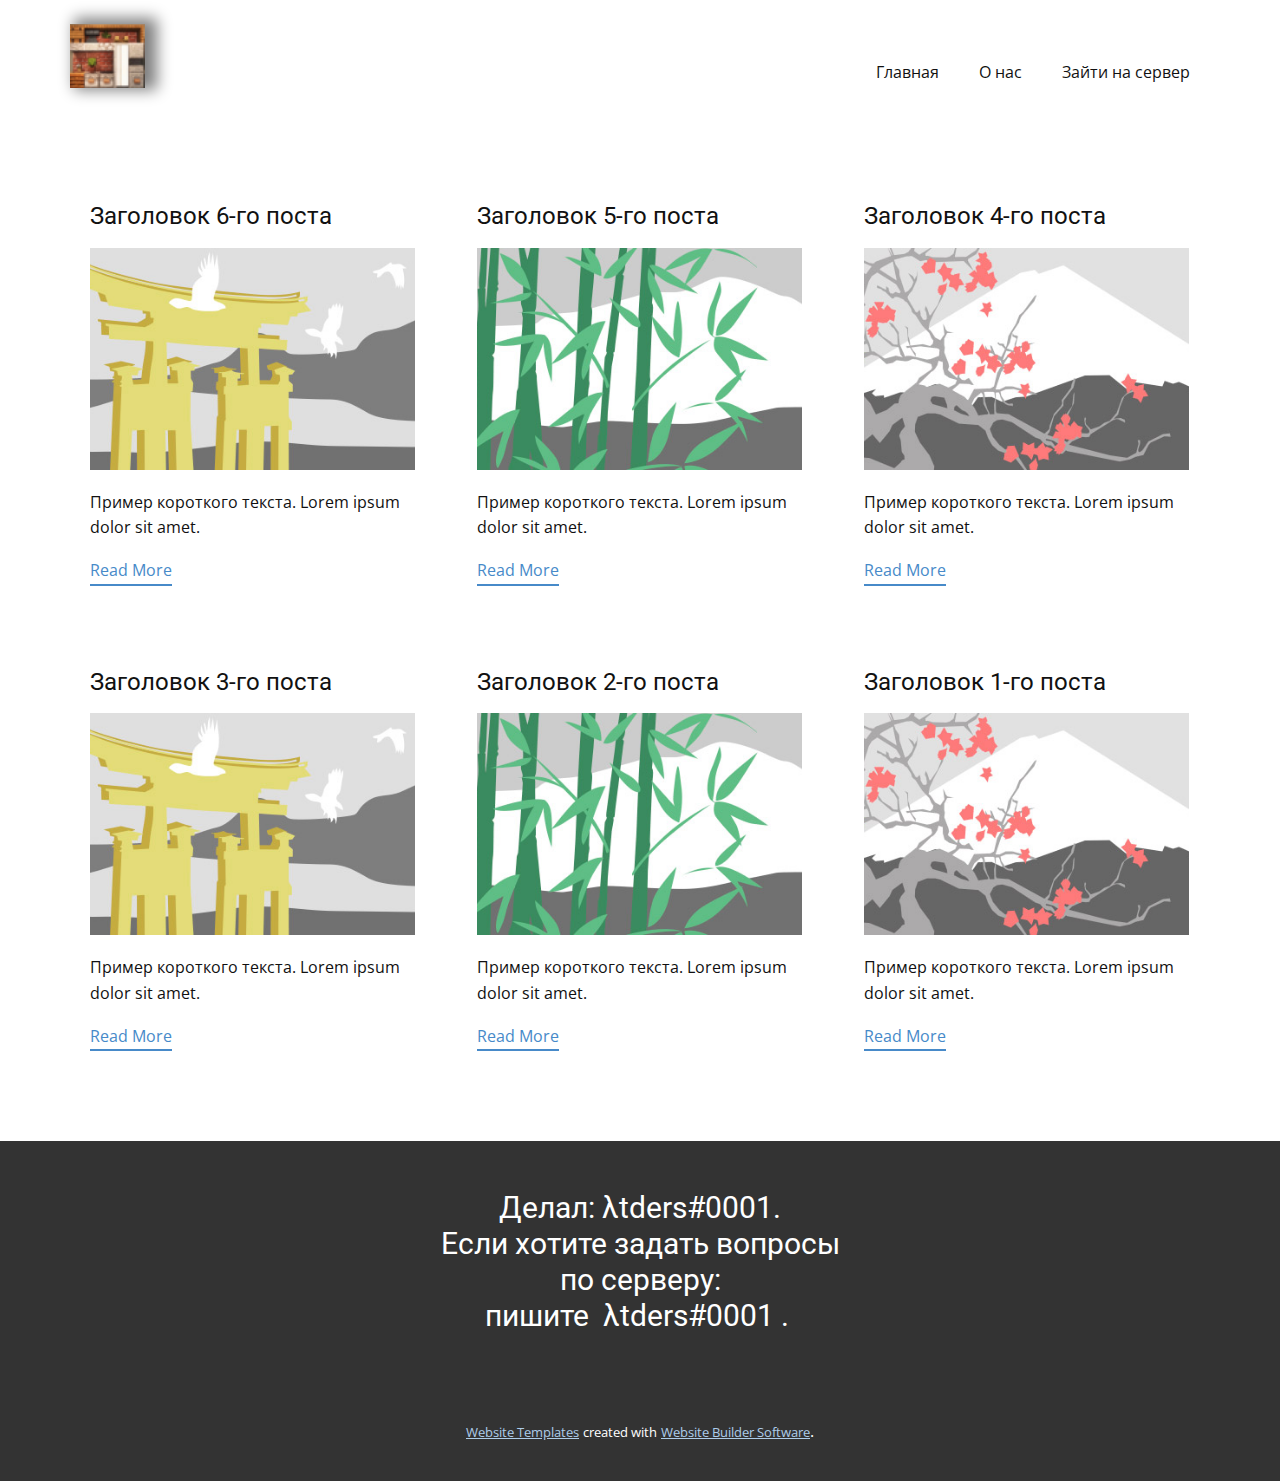
<file: blog/blog.html>
<!DOCTYPE html>
<html style="font-size: 16px;" lang="ru"><head>
    <meta name="viewport" content="width=device-width, initial-scale=1.0">
    <meta charset="utf-8">
    <meta name="keywords" content="">
    <meta name="description" content="">
    <title>Blog Template</title>
    <link rel="stylesheet" href="../nicepage.css" media="screen">
<link rel="stylesheet" href="../Blog-Template.css" media="screen">
    <script class="u-script" type="text/javascript" src="../jquery.js" defer=""></script>
    <script class="u-script" type="text/javascript" src="../nicepage.js" defer=""></script>
    <meta name="generator" content="Nicepage 5.5.0, nicepage.com">
    <link id="u-theme-google-font" rel="stylesheet" href="https://fonts.googleapis.com/css?family=Roboto:100,100i,300,300i,400,400i,500,500i,700,700i,900,900i|Open+Sans:300,300i,400,400i,500,500i,600,600i,700,700i,800,800i">
    
    
    <script type="application/ld+json">{
		"@context": "http://schema.org",
		"@type": "Organization",
		"name": "",
		"logo": "images/icon.png"
}</script>
    <meta name="theme-color" content="#478ac9">
  <meta data-intl-tel-input-cdn-path="intlTelInput/"></head>
  <body class="u-body u-xl-mode" data-lang="ru"><header class="u-clearfix u-header u-header" id="sec-47cf"><div class="u-clearfix u-sheet u-sheet-1">
        <a href="https://nicepage.com" class="u-image u-logo u-image-1" data-image-width="1284" data-image-height="1090">
          <img src="../images/icon.png" class="u-logo-image u-logo-image-1">
        </a>
        <nav class="u-menu u-menu-one-level u-offcanvas u-menu-1">
          <div class="menu-collapse" style="font-size: 1rem; letter-spacing: 0px;">
            <a class="u-button-style u-custom-left-right-menu-spacing u-custom-padding-bottom u-custom-top-bottom-menu-spacing u-nav-link u-text-active-palette-1-base u-text-hover-palette-2-base" href="#">
              <svg class="u-svg-link" viewBox="0 0 24 24"><use xmlns:xlink="http://www.w3.org/1999/xlink" xlink:href="#menu-hamburger"></use></svg>
              <svg class="u-svg-content" version="1.1" id="menu-hamburger" viewBox="0 0 16 16" x="0px" y="0px" xmlns:xlink="http://www.w3.org/1999/xlink" xmlns="http://www.w3.org/2000/svg"><g><rect y="1" width="16" height="2"></rect><rect y="7" width="16" height="2"></rect><rect y="13" width="16" height="2"></rect>
</g></svg>
            </a>
          </div>
          <div class="u-custom-menu u-nav-container">
            <ul class="u-nav u-unstyled u-nav-1"><li class="u-nav-item"><a class="u-button-style u-nav-link u-text-active-palette-1-base u-text-hover-palette-2-base" href="../Главная.html" style="padding: 10px 20px;">Главная</a>
</li><li class="u-nav-item"><a class="u-button-style u-nav-link u-text-active-palette-1-base u-text-hover-palette-2-base" href="../О-нас.html" style="padding: 10px 20px;">О нас</a>
</li><li class="u-nav-item"><a class="u-button-style u-nav-link u-text-active-palette-1-base u-text-hover-palette-2-base" href="../Go-server.html" style="padding: 10px 20px;">Зайти на сервер</a>
</li></ul>
          </div>
          <div class="u-custom-menu u-nav-container-collapse">
            <div class="u-black u-container-style u-inner-container-layout u-opacity u-opacity-95 u-sidenav">
              <div class="u-inner-container-layout u-sidenav-overflow">
                <div class="u-menu-close"></div>
                <ul class="u-align-center u-nav u-popupmenu-items u-unstyled u-nav-2"><li class="u-nav-item"><a class="u-button-style u-nav-link" href="../Главная.html">Главная</a>
</li><li class="u-nav-item"><a class="u-button-style u-nav-link" href="../О-нас.html">О нас</a>
</li><li class="u-nav-item"><a class="u-button-style u-nav-link" href="../Go-server.html">Зайти на сервер</a>
</li></ul>
              </div>
            </div>
            <div class="u-black u-menu-overlay u-opacity u-opacity-70"></div>
          </div>
        </nav>
      </div></header>
    <section class="u-clearfix u-section-1" id="sec-ef08">
      <div class="u-clearfix u-sheet u-valign-middle u-sheet-1"><!--blog--><!--blog_options_json--><!--{"type":"Recent","source":"","tags":"","count":""}--><!--/blog_options_json-->
        <div class="u-blog u-expanded-width u-repeater u-repeater-1"><!--blog_post-->
          <div class="u-blog-post u-container-style u-repeater-item u-white u-repeater-item-1">
            <div class="u-container-layout u-similar-container u-valign-top u-container-layout-1"><!--blog_post_header-->
              <h4 class="u-blog-control u-text u-text-1">
                <a class="u-post-header-link" href="../blog/пост-5.html">Заголовок 6-го поста</a>
              </h4><!--/blog_post_header--><!--blog_post_image-->
              <a class="u-post-header-link" href="../blog/пост-5.html"><img alt="" class="u-blog-control u-expanded-width u-image u-image-default u-image-1" src="../images/8ad73f3c.jpeg"></a><!--/blog_post_image--><!--blog_post_content-->
              <div class="u-blog-control u-post-content u-text u-text-2 fr-view">Пример короткого текста. Lorem ipsum dolor sit amet.</div><!--/blog_post_content--><!--blog_post_readmore-->
              <a href="../blog/пост-5.html" class="u-blog-control u-border-2 u-border-palette-1-base u-btn u-btn-rectangle u-button-style u-none u-btn-1"><!--blog_post_readmore_content--><!--options_json--><!--{"content":"Read More","defaultValue":"Читать дальше"}--><!--/options_json-->Read More<!--/blog_post_readmore_content--></a><!--/blog_post_readmore-->
            </div>
          </div><div class="u-blog-post u-container-style u-repeater-item u-video-cover u-white">
            <div class="u-container-layout u-similar-container u-valign-top u-container-layout-2"><!--blog_post_header-->
              <h4 class="u-blog-control u-text u-text-3">
                <a class="u-post-header-link" href="../blog/пост-4.html">Заголовок 5-го поста</a>
              </h4><!--/blog_post_header--><!--blog_post_image-->
              <a class="u-post-header-link" href="../blog/пост-4.html"><img alt="" class="u-blog-control u-expanded-width u-image u-image-default u-image-2" src="../images/68f64b9d.jpeg"></a><!--/blog_post_image--><!--blog_post_content-->
              <div class="u-blog-control u-post-content u-text u-text-4 fr-view">Пример короткого текста. Lorem ipsum dolor sit amet.</div><!--/blog_post_content--><!--blog_post_readmore-->
              <a href="../blog/пост-4.html" class="u-blog-control u-border-2 u-border-palette-1-base u-btn u-btn-rectangle u-button-style u-none u-btn-2"><!--blog_post_readmore_content--><!--options_json--><!--{"content":"Read More","defaultValue":"Читать дальше"}--><!--/options_json-->Read More<!--/blog_post_readmore_content--></a><!--/blog_post_readmore-->
            </div>
          </div><div class="u-blog-post u-container-style u-repeater-item u-video-cover u-white">
            <div class="u-container-layout u-similar-container u-valign-top u-container-layout-3"><!--blog_post_header-->
              <h4 class="u-blog-control u-text u-text-5">
                <a class="u-post-header-link" href="../blog/пост-3.html">Заголовок 4-го поста</a>
              </h4><!--/blog_post_header--><!--blog_post_image-->
              <a class="u-post-header-link" href="../blog/пост-3.html"><img alt="" class="u-blog-control u-expanded-width u-image u-image-default u-image-3" src="../images/0fd3416c.jpeg"></a><!--/blog_post_image--><!--blog_post_content-->
              <div class="u-blog-control u-post-content u-text u-text-6 fr-view">Пример короткого текста. Lorem ipsum dolor sit amet.</div><!--/blog_post_content--><!--blog_post_readmore-->
              <a href="../blog/пост-3.html" class="u-blog-control u-border-2 u-border-palette-1-base u-btn u-btn-rectangle u-button-style u-none u-btn-3"><!--blog_post_readmore_content--><!--options_json--><!--{"content":"Read More","defaultValue":"Читать дальше"}--><!--/options_json-->Read More<!--/blog_post_readmore_content--></a><!--/blog_post_readmore-->
            </div>
          </div><div class="u-blog-post u-container-style u-repeater-item u-white u-repeater-item-1">
            <div class="u-container-layout u-similar-container u-valign-top u-container-layout-1"><!--blog_post_header-->
              <h4 class="u-blog-control u-text u-text-1">
                <a class="u-post-header-link" href="../blog/пост-2.html">Заголовок 3-го поста</a>
              </h4><!--/blog_post_header--><!--blog_post_image-->
              <a class="u-post-header-link" href="../blog/пост-2.html"><img alt="" class="u-blog-control u-expanded-width u-image u-image-default u-image-1" src="../images/8ad73f3c.jpeg"></a><!--/blog_post_image--><!--blog_post_content-->
              <div class="u-blog-control u-post-content u-text u-text-2 fr-view">Пример короткого текста. Lorem ipsum dolor sit amet.</div><!--/blog_post_content--><!--blog_post_readmore-->
              <a href="../blog/пост-2.html" class="u-blog-control u-border-2 u-border-palette-1-base u-btn u-btn-rectangle u-button-style u-none u-btn-1"><!--blog_post_readmore_content--><!--options_json--><!--{"content":"Read More","defaultValue":"Читать дальше"}--><!--/options_json-->Read More<!--/blog_post_readmore_content--></a><!--/blog_post_readmore-->
            </div>
          </div><div class="u-blog-post u-container-style u-repeater-item u-video-cover u-white">
            <div class="u-container-layout u-similar-container u-valign-top u-container-layout-2"><!--blog_post_header-->
              <h4 class="u-blog-control u-text u-text-3">
                <a class="u-post-header-link" href="../blog/пост-1.html">Заголовок 2-го поста</a>
              </h4><!--/blog_post_header--><!--blog_post_image-->
              <a class="u-post-header-link" href="../blog/пост-1.html"><img alt="" class="u-blog-control u-expanded-width u-image u-image-default u-image-2" src="../images/68f64b9d.jpeg"></a><!--/blog_post_image--><!--blog_post_content-->
              <div class="u-blog-control u-post-content u-text u-text-4 fr-view">Пример короткого текста. Lorem ipsum dolor sit amet.</div><!--/blog_post_content--><!--blog_post_readmore-->
              <a href="../blog/пост-1.html" class="u-blog-control u-border-2 u-border-palette-1-base u-btn u-btn-rectangle u-button-style u-none u-btn-2"><!--blog_post_readmore_content--><!--options_json--><!--{"content":"Read More","defaultValue":"Читать дальше"}--><!--/options_json-->Read More<!--/blog_post_readmore_content--></a><!--/blog_post_readmore-->
            </div>
          </div><div class="u-blog-post u-container-style u-repeater-item u-video-cover u-white">
            <div class="u-container-layout u-similar-container u-valign-top u-container-layout-3"><!--blog_post_header-->
              <h4 class="u-blog-control u-text u-text-5">
                <a class="u-post-header-link" href="../blog/пост.html">Заголовок 1-го поста</a>
              </h4><!--/blog_post_header--><!--blog_post_image-->
              <a class="u-post-header-link" href="../blog/пост.html"><img alt="" class="u-blog-control u-expanded-width u-image u-image-default u-image-3" src="../images/0fd3416c.jpeg"></a><!--/blog_post_image--><!--blog_post_content-->
              <div class="u-blog-control u-post-content u-text u-text-6 fr-view">Пример короткого текста. Lorem ipsum dolor sit amet.</div><!--/blog_post_content--><!--blog_post_readmore-->
              <a href="../blog/пост.html" class="u-blog-control u-border-2 u-border-palette-1-base u-btn u-btn-rectangle u-button-style u-none u-btn-3"><!--blog_post_readmore_content--><!--options_json--><!--{"content":"Read More","defaultValue":"Читать дальше"}--><!--/options_json-->Read More<!--/blog_post_readmore_content--></a><!--/blog_post_readmore-->
            </div>
          </div><!--/blog_post--><!--blog_post-->
          <!--/blog_post--><!--blog_post-->
          <!--/blog_post-->
        </div><!--/blog-->
      </div>
    </section>
    
    
    <footer class="u-align-center u-clearfix u-footer u-grey-80 u-footer" id="sec-8535"><div class="u-clearfix u-sheet u-sheet-1">
        <h3 class="u-align-center u-text u-text-1">Делал:&nbsp;λtders#0001.<br>Если хотите задать вопросы по серверу: пишите&nbsp;&nbsp;λtders#0001 .&nbsp;
        </h3>
      </div></footer>
    <section class="u-backlink u-clearfix u-grey-80">
      <a class="u-link" href="https://nicepage.com/website-templates" target="_blank">
        <span>Website Templates</span>
      </a>
      <p class="u-text">
        <span>created with</span>
      </p>
      <a class="u-link" href="" target="_blank">
        <span>Website Builder Software</span>
      </a>. 
    </section>
  
</body></html>
</file>
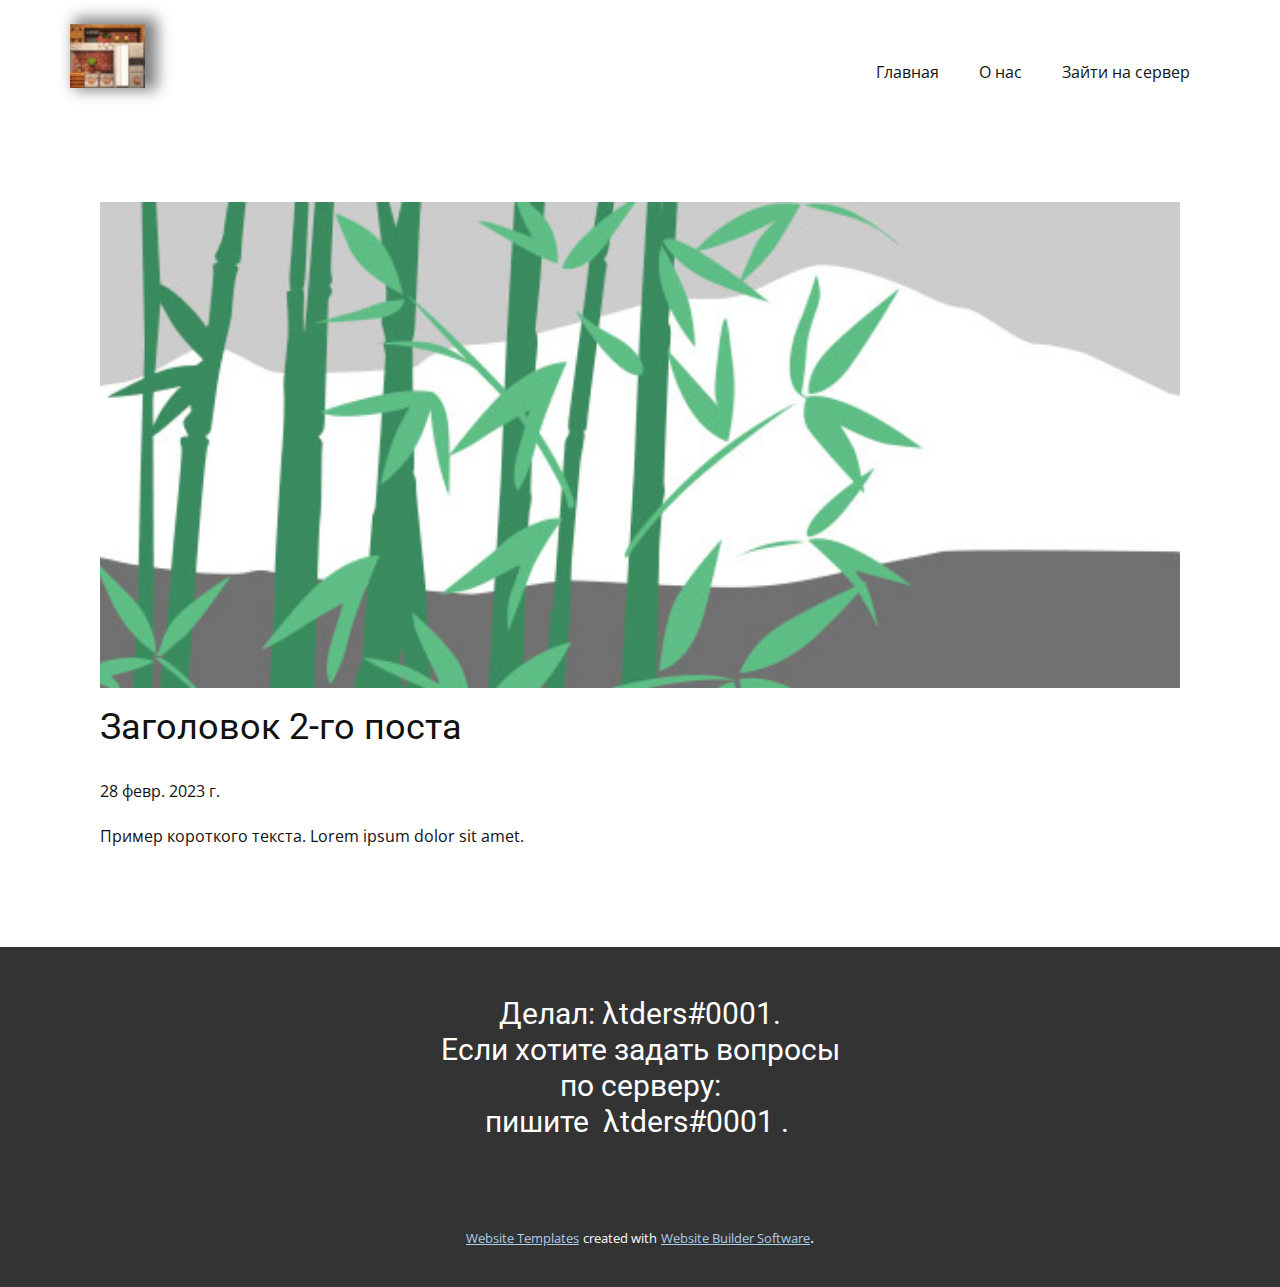
<file: blog/пост-1.html>
<!DOCTYPE html>
<html style="font-size: 16px;" lang="ru"><head>
    <meta name="viewport" content="width=device-width, initial-scale=1.0">
    <meta charset="utf-8">
    <meta name="keywords" content="Заголовок 1-го поста">
    <meta name="description" content="">
    <title>Заголовок 2-го поста</title>
    <link rel="stylesheet" href="../nicepage.css" media="screen">
<link rel="stylesheet" href="../Post-Template.css" media="screen">
    <script class="u-script" type="text/javascript" src="../jquery.js" defer=""></script>
    <script class="u-script" type="text/javascript" src="../nicepage.js" defer=""></script>
    <meta name="generator" content="Nicepage 5.5.0, nicepage.com">
    <link id="u-theme-google-font" rel="stylesheet" href="https://fonts.googleapis.com/css?family=Roboto:100,100i,300,300i,400,400i,500,500i,700,700i,900,900i|Open+Sans:300,300i,400,400i,500,500i,600,600i,700,700i,800,800i">
    
    
    <script type="application/ld+json">{
		"@context": "http://schema.org",
		"@type": "Organization",
		"name": "",
		"logo": "images/icon.png"
}</script>
    <meta name="theme-color" content="#478ac9">
  <meta data-intl-tel-input-cdn-path="intlTelInput/"></head>
  <body class="u-body u-xl-mode" data-lang="ru"><header class="u-clearfix u-header u-header" id="sec-47cf"><div class="u-clearfix u-sheet u-sheet-1">
        <a href="https://nicepage.com" class="u-image u-logo u-image-1" data-image-width="1284" data-image-height="1090">
          <img src="../images/icon.png" class="u-logo-image u-logo-image-1">
        </a>
        <nav class="u-menu u-menu-one-level u-offcanvas u-menu-1">
          <div class="menu-collapse" style="font-size: 1rem; letter-spacing: 0px;">
            <a class="u-button-style u-custom-left-right-menu-spacing u-custom-padding-bottom u-custom-top-bottom-menu-spacing u-nav-link u-text-active-palette-1-base u-text-hover-palette-2-base" href="#">
              <svg class="u-svg-link" viewBox="0 0 24 24"><use xmlns:xlink="http://www.w3.org/1999/xlink" xlink:href="#menu-hamburger"></use></svg>
              <svg class="u-svg-content" version="1.1" id="menu-hamburger" viewBox="0 0 16 16" x="0px" y="0px" xmlns:xlink="http://www.w3.org/1999/xlink" xmlns="http://www.w3.org/2000/svg"><g><rect y="1" width="16" height="2"></rect><rect y="7" width="16" height="2"></rect><rect y="13" width="16" height="2"></rect>
</g></svg>
            </a>
          </div>
          <div class="u-custom-menu u-nav-container">
            <ul class="u-nav u-unstyled u-nav-1"><li class="u-nav-item"><a class="u-button-style u-nav-link u-text-active-palette-1-base u-text-hover-palette-2-base" href="../Главная.html" style="padding: 10px 20px;">Главная</a>
</li><li class="u-nav-item"><a class="u-button-style u-nav-link u-text-active-palette-1-base u-text-hover-palette-2-base" href="../О-нас.html" style="padding: 10px 20px;">О нас</a>
</li><li class="u-nav-item"><a class="u-button-style u-nav-link u-text-active-palette-1-base u-text-hover-palette-2-base" href="../Go-server.html" style="padding: 10px 20px;">Зайти на сервер</a>
</li></ul>
          </div>
          <div class="u-custom-menu u-nav-container-collapse">
            <div class="u-black u-container-style u-inner-container-layout u-opacity u-opacity-95 u-sidenav">
              <div class="u-inner-container-layout u-sidenav-overflow">
                <div class="u-menu-close"></div>
                <ul class="u-align-center u-nav u-popupmenu-items u-unstyled u-nav-2"><li class="u-nav-item"><a class="u-button-style u-nav-link" href="../Главная.html">Главная</a>
</li><li class="u-nav-item"><a class="u-button-style u-nav-link" href="../О-нас.html">О нас</a>
</li><li class="u-nav-item"><a class="u-button-style u-nav-link" href="../Go-server.html">Зайти на сервер</a>
</li></ul>
              </div>
            </div>
            <div class="u-black u-menu-overlay u-opacity u-opacity-70"></div>
          </div>
        </nav>
      </div></header>
    <section class="u-align-center u-clearfix u-section-1" id="sec-3019">
      <div class="u-clearfix u-sheet u-valign-middle-md u-valign-middle-sm u-valign-middle-xs u-sheet-1"><!--post_details--><!--post_details_options_json--><!--{"source":""}--><!--/post_details_options_json--><!--blog_post-->
        <div class="u-container-style u-expanded-width u-post-details u-post-details-1">
          <div class="u-container-layout u-valign-middle u-container-layout-1"><!--blog_post_image-->
            <img alt="" class="u-blog-control u-expanded-width u-image u-image-default u-image-1" src="../images/68f64b9d.jpeg"><!--/blog_post_image--><!--blog_post_header-->
            <h2 class="u-blog-control u-text u-text-1">Заголовок 2-го поста</h2><!--/blog_post_header--><!--blog_post_metadata-->
            <div class="u-blog-control u-metadata u-metadata-1"><!--blog_post_metadata_date-->
              <span class="u-meta-date u-meta-icon">28 февр. 2023 г.</span><!--/blog_post_metadata_date--><!--blog_post_metadata_category-->
              <!--/blog_post_metadata_category--><!--blog_post_metadata_comments-->
              <!--/blog_post_metadata_comments-->
            </div><!--/blog_post_metadata--><!--blog_post_content-->
            <div class="u-align-justify u-blog-control u-post-content u-text u-text-2 fr-view">
  Пример короткого текста. Lorem ipsum dolor sit amet.
  </div><!--/blog_post_content-->
          </div>
        </div><!--/blog_post--><!--/post_details-->
      </div>
    </section>
    
    
    <footer class="u-align-center u-clearfix u-footer u-grey-80 u-footer" id="sec-8535"><div class="u-clearfix u-sheet u-sheet-1">
        <h3 class="u-align-center u-text u-text-1">Делал:&nbsp;λtders#0001.<br>Если хотите задать вопросы по серверу: пишите&nbsp;&nbsp;λtders#0001 .&nbsp;
        </h3>
      </div></footer>
    <section class="u-backlink u-clearfix u-grey-80">
      <a class="u-link" href="https://nicepage.com/website-templates" target="_blank">
        <span>Website Templates</span>
      </a>
      <p class="u-text">
        <span>created with</span>
      </p>
      <a class="u-link" href="" target="_blank">
        <span>Website Builder Software</span>
      </a>. 
    </section>
  
</body></html>
</file>
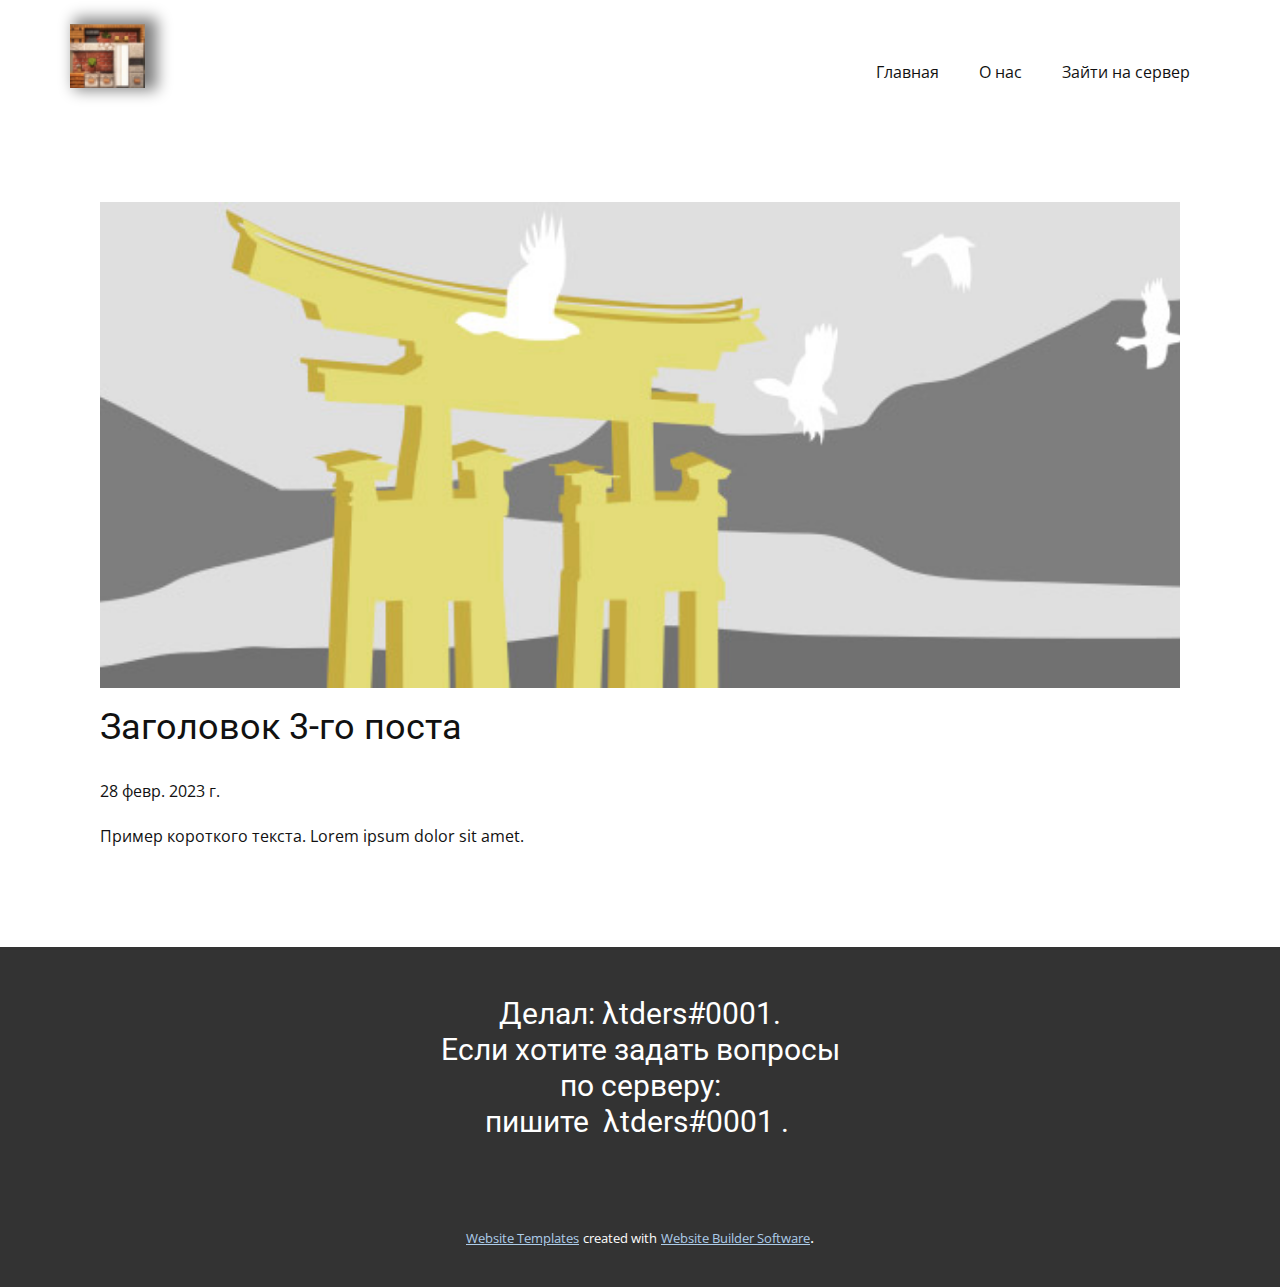
<file: blog/пост-2.html>
<!DOCTYPE html>
<html style="font-size: 16px;" lang="ru"><head>
    <meta name="viewport" content="width=device-width, initial-scale=1.0">
    <meta charset="utf-8">
    <meta name="keywords" content="Заголовок 1-го поста">
    <meta name="description" content="">
    <title>Заголовок 3-го поста</title>
    <link rel="stylesheet" href="../nicepage.css" media="screen">
<link rel="stylesheet" href="../Post-Template.css" media="screen">
    <script class="u-script" type="text/javascript" src="../jquery.js" defer=""></script>
    <script class="u-script" type="text/javascript" src="../nicepage.js" defer=""></script>
    <meta name="generator" content="Nicepage 5.5.0, nicepage.com">
    <link id="u-theme-google-font" rel="stylesheet" href="https://fonts.googleapis.com/css?family=Roboto:100,100i,300,300i,400,400i,500,500i,700,700i,900,900i|Open+Sans:300,300i,400,400i,500,500i,600,600i,700,700i,800,800i">
    
    
    <script type="application/ld+json">{
		"@context": "http://schema.org",
		"@type": "Organization",
		"name": "",
		"logo": "images/icon.png"
}</script>
    <meta name="theme-color" content="#478ac9">
  <meta data-intl-tel-input-cdn-path="intlTelInput/"></head>
  <body class="u-body u-xl-mode" data-lang="ru"><header class="u-clearfix u-header u-header" id="sec-47cf"><div class="u-clearfix u-sheet u-sheet-1">
        <a href="https://nicepage.com" class="u-image u-logo u-image-1" data-image-width="1284" data-image-height="1090">
          <img src="../images/icon.png" class="u-logo-image u-logo-image-1">
        </a>
        <nav class="u-menu u-menu-one-level u-offcanvas u-menu-1">
          <div class="menu-collapse" style="font-size: 1rem; letter-spacing: 0px;">
            <a class="u-button-style u-custom-left-right-menu-spacing u-custom-padding-bottom u-custom-top-bottom-menu-spacing u-nav-link u-text-active-palette-1-base u-text-hover-palette-2-base" href="#">
              <svg class="u-svg-link" viewBox="0 0 24 24"><use xmlns:xlink="http://www.w3.org/1999/xlink" xlink:href="#menu-hamburger"></use></svg>
              <svg class="u-svg-content" version="1.1" id="menu-hamburger" viewBox="0 0 16 16" x="0px" y="0px" xmlns:xlink="http://www.w3.org/1999/xlink" xmlns="http://www.w3.org/2000/svg"><g><rect y="1" width="16" height="2"></rect><rect y="7" width="16" height="2"></rect><rect y="13" width="16" height="2"></rect>
</g></svg>
            </a>
          </div>
          <div class="u-custom-menu u-nav-container">
            <ul class="u-nav u-unstyled u-nav-1"><li class="u-nav-item"><a class="u-button-style u-nav-link u-text-active-palette-1-base u-text-hover-palette-2-base" href="../Главная.html" style="padding: 10px 20px;">Главная</a>
</li><li class="u-nav-item"><a class="u-button-style u-nav-link u-text-active-palette-1-base u-text-hover-palette-2-base" href="../О-нас.html" style="padding: 10px 20px;">О нас</a>
</li><li class="u-nav-item"><a class="u-button-style u-nav-link u-text-active-palette-1-base u-text-hover-palette-2-base" href="../Go-server.html" style="padding: 10px 20px;">Зайти на сервер</a>
</li></ul>
          </div>
          <div class="u-custom-menu u-nav-container-collapse">
            <div class="u-black u-container-style u-inner-container-layout u-opacity u-opacity-95 u-sidenav">
              <div class="u-inner-container-layout u-sidenav-overflow">
                <div class="u-menu-close"></div>
                <ul class="u-align-center u-nav u-popupmenu-items u-unstyled u-nav-2"><li class="u-nav-item"><a class="u-button-style u-nav-link" href="../Главная.html">Главная</a>
</li><li class="u-nav-item"><a class="u-button-style u-nav-link" href="../О-нас.html">О нас</a>
</li><li class="u-nav-item"><a class="u-button-style u-nav-link" href="../Go-server.html">Зайти на сервер</a>
</li></ul>
              </div>
            </div>
            <div class="u-black u-menu-overlay u-opacity u-opacity-70"></div>
          </div>
        </nav>
      </div></header>
    <section class="u-align-center u-clearfix u-section-1" id="sec-3019">
      <div class="u-clearfix u-sheet u-valign-middle-md u-valign-middle-sm u-valign-middle-xs u-sheet-1"><!--post_details--><!--post_details_options_json--><!--{"source":""}--><!--/post_details_options_json--><!--blog_post-->
        <div class="u-container-style u-expanded-width u-post-details u-post-details-1">
          <div class="u-container-layout u-valign-middle u-container-layout-1"><!--blog_post_image-->
            <img alt="" class="u-blog-control u-expanded-width u-image u-image-default u-image-1" src="../images/8ad73f3c.jpeg"><!--/blog_post_image--><!--blog_post_header-->
            <h2 class="u-blog-control u-text u-text-1">Заголовок 3-го поста</h2><!--/blog_post_header--><!--blog_post_metadata-->
            <div class="u-blog-control u-metadata u-metadata-1"><!--blog_post_metadata_date-->
              <span class="u-meta-date u-meta-icon">28 февр. 2023 г.</span><!--/blog_post_metadata_date--><!--blog_post_metadata_category-->
              <!--/blog_post_metadata_category--><!--blog_post_metadata_comments-->
              <!--/blog_post_metadata_comments-->
            </div><!--/blog_post_metadata--><!--blog_post_content-->
            <div class="u-align-justify u-blog-control u-post-content u-text u-text-2 fr-view">
  Пример короткого текста. Lorem ipsum dolor sit amet.
  </div><!--/blog_post_content-->
          </div>
        </div><!--/blog_post--><!--/post_details-->
      </div>
    </section>
    
    
    <footer class="u-align-center u-clearfix u-footer u-grey-80 u-footer" id="sec-8535"><div class="u-clearfix u-sheet u-sheet-1">
        <h3 class="u-align-center u-text u-text-1">Делал:&nbsp;λtders#0001.<br>Если хотите задать вопросы по серверу: пишите&nbsp;&nbsp;λtders#0001 .&nbsp;
        </h3>
      </div></footer>
    <section class="u-backlink u-clearfix u-grey-80">
      <a class="u-link" href="https://nicepage.com/website-templates" target="_blank">
        <span>Website Templates</span>
      </a>
      <p class="u-text">
        <span>created with</span>
      </p>
      <a class="u-link" href="" target="_blank">
        <span>Website Builder Software</span>
      </a>. 
    </section>
  
</body></html>
</file>
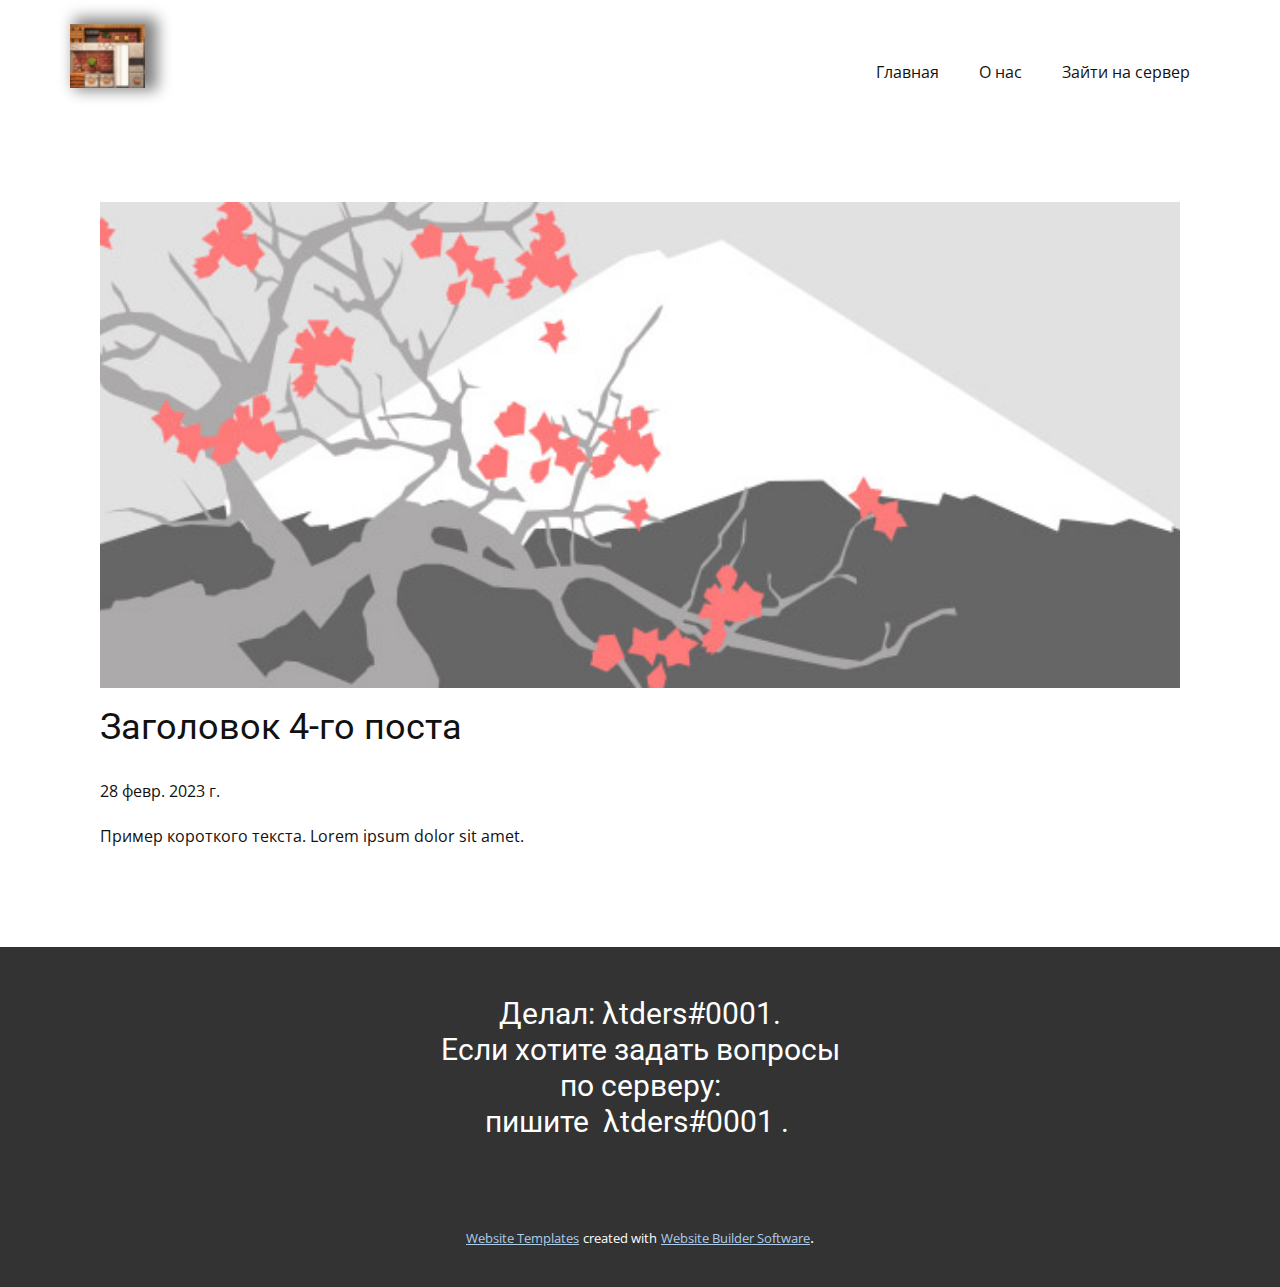
<file: blog/пост-3.html>
<!DOCTYPE html>
<html style="font-size: 16px;" lang="ru"><head>
    <meta name="viewport" content="width=device-width, initial-scale=1.0">
    <meta charset="utf-8">
    <meta name="keywords" content="Заголовок 1-го поста">
    <meta name="description" content="">
    <title>Заголовок 4-го поста</title>
    <link rel="stylesheet" href="../nicepage.css" media="screen">
<link rel="stylesheet" href="../Post-Template.css" media="screen">
    <script class="u-script" type="text/javascript" src="../jquery.js" defer=""></script>
    <script class="u-script" type="text/javascript" src="../nicepage.js" defer=""></script>
    <meta name="generator" content="Nicepage 5.5.0, nicepage.com">
    <link id="u-theme-google-font" rel="stylesheet" href="https://fonts.googleapis.com/css?family=Roboto:100,100i,300,300i,400,400i,500,500i,700,700i,900,900i|Open+Sans:300,300i,400,400i,500,500i,600,600i,700,700i,800,800i">
    
    
    <script type="application/ld+json">{
		"@context": "http://schema.org",
		"@type": "Organization",
		"name": "",
		"logo": "images/icon.png"
}</script>
    <meta name="theme-color" content="#478ac9">
  <meta data-intl-tel-input-cdn-path="intlTelInput/"></head>
  <body class="u-body u-xl-mode" data-lang="ru"><header class="u-clearfix u-header u-header" id="sec-47cf"><div class="u-clearfix u-sheet u-sheet-1">
        <a href="https://nicepage.com" class="u-image u-logo u-image-1" data-image-width="1284" data-image-height="1090">
          <img src="../images/icon.png" class="u-logo-image u-logo-image-1">
        </a>
        <nav class="u-menu u-menu-one-level u-offcanvas u-menu-1">
          <div class="menu-collapse" style="font-size: 1rem; letter-spacing: 0px;">
            <a class="u-button-style u-custom-left-right-menu-spacing u-custom-padding-bottom u-custom-top-bottom-menu-spacing u-nav-link u-text-active-palette-1-base u-text-hover-palette-2-base" href="#">
              <svg class="u-svg-link" viewBox="0 0 24 24"><use xmlns:xlink="http://www.w3.org/1999/xlink" xlink:href="#menu-hamburger"></use></svg>
              <svg class="u-svg-content" version="1.1" id="menu-hamburger" viewBox="0 0 16 16" x="0px" y="0px" xmlns:xlink="http://www.w3.org/1999/xlink" xmlns="http://www.w3.org/2000/svg"><g><rect y="1" width="16" height="2"></rect><rect y="7" width="16" height="2"></rect><rect y="13" width="16" height="2"></rect>
</g></svg>
            </a>
          </div>
          <div class="u-custom-menu u-nav-container">
            <ul class="u-nav u-unstyled u-nav-1"><li class="u-nav-item"><a class="u-button-style u-nav-link u-text-active-palette-1-base u-text-hover-palette-2-base" href="../Главная.html" style="padding: 10px 20px;">Главная</a>
</li><li class="u-nav-item"><a class="u-button-style u-nav-link u-text-active-palette-1-base u-text-hover-palette-2-base" href="../О-нас.html" style="padding: 10px 20px;">О нас</a>
</li><li class="u-nav-item"><a class="u-button-style u-nav-link u-text-active-palette-1-base u-text-hover-palette-2-base" href="../Go-server.html" style="padding: 10px 20px;">Зайти на сервер</a>
</li></ul>
          </div>
          <div class="u-custom-menu u-nav-container-collapse">
            <div class="u-black u-container-style u-inner-container-layout u-opacity u-opacity-95 u-sidenav">
              <div class="u-inner-container-layout u-sidenav-overflow">
                <div class="u-menu-close"></div>
                <ul class="u-align-center u-nav u-popupmenu-items u-unstyled u-nav-2"><li class="u-nav-item"><a class="u-button-style u-nav-link" href="../Главная.html">Главная</a>
</li><li class="u-nav-item"><a class="u-button-style u-nav-link" href="../О-нас.html">О нас</a>
</li><li class="u-nav-item"><a class="u-button-style u-nav-link" href="../Go-server.html">Зайти на сервер</a>
</li></ul>
              </div>
            </div>
            <div class="u-black u-menu-overlay u-opacity u-opacity-70"></div>
          </div>
        </nav>
      </div></header>
    <section class="u-align-center u-clearfix u-section-1" id="sec-3019">
      <div class="u-clearfix u-sheet u-valign-middle-md u-valign-middle-sm u-valign-middle-xs u-sheet-1"><!--post_details--><!--post_details_options_json--><!--{"source":""}--><!--/post_details_options_json--><!--blog_post-->
        <div class="u-container-style u-expanded-width u-post-details u-post-details-1">
          <div class="u-container-layout u-valign-middle u-container-layout-1"><!--blog_post_image-->
            <img alt="" class="u-blog-control u-expanded-width u-image u-image-default u-image-1" src="../images/0fd3416c.jpeg"><!--/blog_post_image--><!--blog_post_header-->
            <h2 class="u-blog-control u-text u-text-1">Заголовок 4-го поста</h2><!--/blog_post_header--><!--blog_post_metadata-->
            <div class="u-blog-control u-metadata u-metadata-1"><!--blog_post_metadata_date-->
              <span class="u-meta-date u-meta-icon">28 февр. 2023 г.</span><!--/blog_post_metadata_date--><!--blog_post_metadata_category-->
              <!--/blog_post_metadata_category--><!--blog_post_metadata_comments-->
              <!--/blog_post_metadata_comments-->
            </div><!--/blog_post_metadata--><!--blog_post_content-->
            <div class="u-align-justify u-blog-control u-post-content u-text u-text-2 fr-view">
  Пример короткого текста. Lorem ipsum dolor sit amet.
  </div><!--/blog_post_content-->
          </div>
        </div><!--/blog_post--><!--/post_details-->
      </div>
    </section>
    
    
    <footer class="u-align-center u-clearfix u-footer u-grey-80 u-footer" id="sec-8535"><div class="u-clearfix u-sheet u-sheet-1">
        <h3 class="u-align-center u-text u-text-1">Делал:&nbsp;λtders#0001.<br>Если хотите задать вопросы по серверу: пишите&nbsp;&nbsp;λtders#0001 .&nbsp;
        </h3>
      </div></footer>
    <section class="u-backlink u-clearfix u-grey-80">
      <a class="u-link" href="https://nicepage.com/website-templates" target="_blank">
        <span>Website Templates</span>
      </a>
      <p class="u-text">
        <span>created with</span>
      </p>
      <a class="u-link" href="" target="_blank">
        <span>Website Builder Software</span>
      </a>. 
    </section>
  
</body></html>
</file>
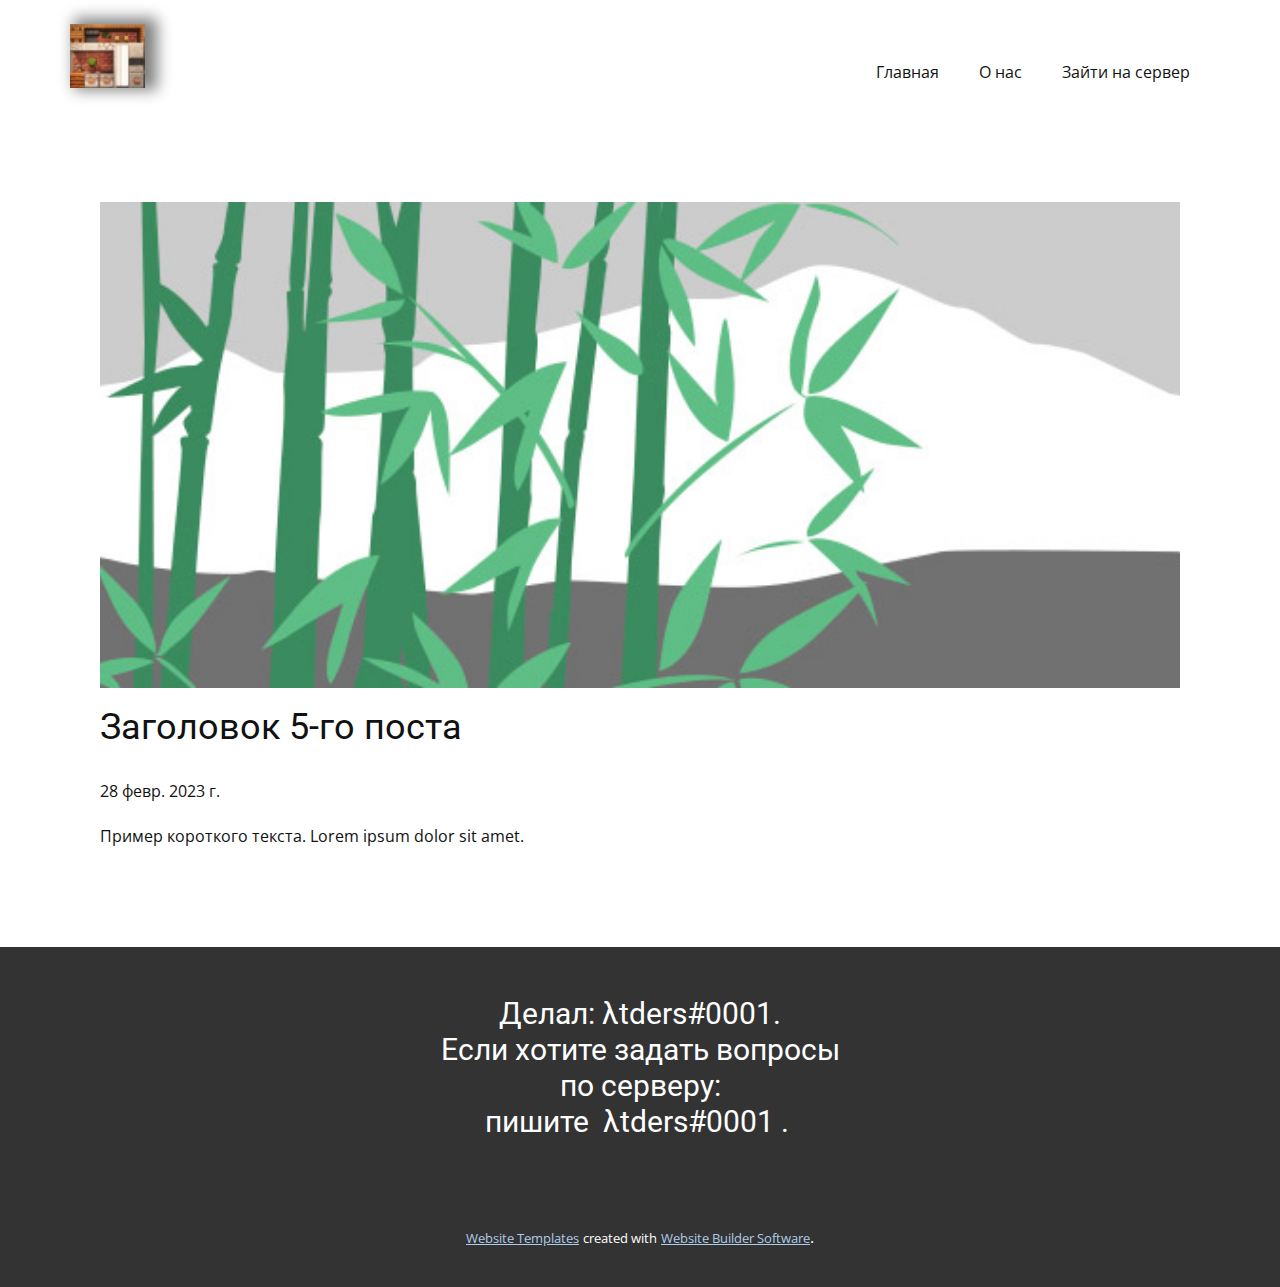
<file: blog/пост-4.html>
<!DOCTYPE html>
<html style="font-size: 16px;" lang="ru"><head>
    <meta name="viewport" content="width=device-width, initial-scale=1.0">
    <meta charset="utf-8">
    <meta name="keywords" content="Заголовок 1-го поста">
    <meta name="description" content="">
    <title>Заголовок 5-го поста</title>
    <link rel="stylesheet" href="../nicepage.css" media="screen">
<link rel="stylesheet" href="../Post-Template.css" media="screen">
    <script class="u-script" type="text/javascript" src="../jquery.js" defer=""></script>
    <script class="u-script" type="text/javascript" src="../nicepage.js" defer=""></script>
    <meta name="generator" content="Nicepage 5.5.0, nicepage.com">
    <link id="u-theme-google-font" rel="stylesheet" href="https://fonts.googleapis.com/css?family=Roboto:100,100i,300,300i,400,400i,500,500i,700,700i,900,900i|Open+Sans:300,300i,400,400i,500,500i,600,600i,700,700i,800,800i">
    
    
    <script type="application/ld+json">{
		"@context": "http://schema.org",
		"@type": "Organization",
		"name": "",
		"logo": "images/icon.png"
}</script>
    <meta name="theme-color" content="#478ac9">
  <meta data-intl-tel-input-cdn-path="intlTelInput/"></head>
  <body class="u-body u-xl-mode" data-lang="ru"><header class="u-clearfix u-header u-header" id="sec-47cf"><div class="u-clearfix u-sheet u-sheet-1">
        <a href="https://nicepage.com" class="u-image u-logo u-image-1" data-image-width="1284" data-image-height="1090">
          <img src="../images/icon.png" class="u-logo-image u-logo-image-1">
        </a>
        <nav class="u-menu u-menu-one-level u-offcanvas u-menu-1">
          <div class="menu-collapse" style="font-size: 1rem; letter-spacing: 0px;">
            <a class="u-button-style u-custom-left-right-menu-spacing u-custom-padding-bottom u-custom-top-bottom-menu-spacing u-nav-link u-text-active-palette-1-base u-text-hover-palette-2-base" href="#">
              <svg class="u-svg-link" viewBox="0 0 24 24"><use xmlns:xlink="http://www.w3.org/1999/xlink" xlink:href="#menu-hamburger"></use></svg>
              <svg class="u-svg-content" version="1.1" id="menu-hamburger" viewBox="0 0 16 16" x="0px" y="0px" xmlns:xlink="http://www.w3.org/1999/xlink" xmlns="http://www.w3.org/2000/svg"><g><rect y="1" width="16" height="2"></rect><rect y="7" width="16" height="2"></rect><rect y="13" width="16" height="2"></rect>
</g></svg>
            </a>
          </div>
          <div class="u-custom-menu u-nav-container">
            <ul class="u-nav u-unstyled u-nav-1"><li class="u-nav-item"><a class="u-button-style u-nav-link u-text-active-palette-1-base u-text-hover-palette-2-base" href="../Главная.html" style="padding: 10px 20px;">Главная</a>
</li><li class="u-nav-item"><a class="u-button-style u-nav-link u-text-active-palette-1-base u-text-hover-palette-2-base" href="../О-нас.html" style="padding: 10px 20px;">О нас</a>
</li><li class="u-nav-item"><a class="u-button-style u-nav-link u-text-active-palette-1-base u-text-hover-palette-2-base" href="../Go-server.html" style="padding: 10px 20px;">Зайти на сервер</a>
</li></ul>
          </div>
          <div class="u-custom-menu u-nav-container-collapse">
            <div class="u-black u-container-style u-inner-container-layout u-opacity u-opacity-95 u-sidenav">
              <div class="u-inner-container-layout u-sidenav-overflow">
                <div class="u-menu-close"></div>
                <ul class="u-align-center u-nav u-popupmenu-items u-unstyled u-nav-2"><li class="u-nav-item"><a class="u-button-style u-nav-link" href="../Главная.html">Главная</a>
</li><li class="u-nav-item"><a class="u-button-style u-nav-link" href="../О-нас.html">О нас</a>
</li><li class="u-nav-item"><a class="u-button-style u-nav-link" href="../Go-server.html">Зайти на сервер</a>
</li></ul>
              </div>
            </div>
            <div class="u-black u-menu-overlay u-opacity u-opacity-70"></div>
          </div>
        </nav>
      </div></header>
    <section class="u-align-center u-clearfix u-section-1" id="sec-3019">
      <div class="u-clearfix u-sheet u-valign-middle-md u-valign-middle-sm u-valign-middle-xs u-sheet-1"><!--post_details--><!--post_details_options_json--><!--{"source":""}--><!--/post_details_options_json--><!--blog_post-->
        <div class="u-container-style u-expanded-width u-post-details u-post-details-1">
          <div class="u-container-layout u-valign-middle u-container-layout-1"><!--blog_post_image-->
            <img alt="" class="u-blog-control u-expanded-width u-image u-image-default u-image-1" src="../images/68f64b9d.jpeg"><!--/blog_post_image--><!--blog_post_header-->
            <h2 class="u-blog-control u-text u-text-1">Заголовок 5-го поста</h2><!--/blog_post_header--><!--blog_post_metadata-->
            <div class="u-blog-control u-metadata u-metadata-1"><!--blog_post_metadata_date-->
              <span class="u-meta-date u-meta-icon">28 февр. 2023 г.</span><!--/blog_post_metadata_date--><!--blog_post_metadata_category-->
              <!--/blog_post_metadata_category--><!--blog_post_metadata_comments-->
              <!--/blog_post_metadata_comments-->
            </div><!--/blog_post_metadata--><!--blog_post_content-->
            <div class="u-align-justify u-blog-control u-post-content u-text u-text-2 fr-view">
  Пример короткого текста. Lorem ipsum dolor sit amet.
  </div><!--/blog_post_content-->
          </div>
        </div><!--/blog_post--><!--/post_details-->
      </div>
    </section>
    
    
    <footer class="u-align-center u-clearfix u-footer u-grey-80 u-footer" id="sec-8535"><div class="u-clearfix u-sheet u-sheet-1">
        <h3 class="u-align-center u-text u-text-1">Делал:&nbsp;λtders#0001.<br>Если хотите задать вопросы по серверу: пишите&nbsp;&nbsp;λtders#0001 .&nbsp;
        </h3>
      </div></footer>
    <section class="u-backlink u-clearfix u-grey-80">
      <a class="u-link" href="https://nicepage.com/website-templates" target="_blank">
        <span>Website Templates</span>
      </a>
      <p class="u-text">
        <span>created with</span>
      </p>
      <a class="u-link" href="" target="_blank">
        <span>Website Builder Software</span>
      </a>. 
    </section>
  
</body></html>
</file>
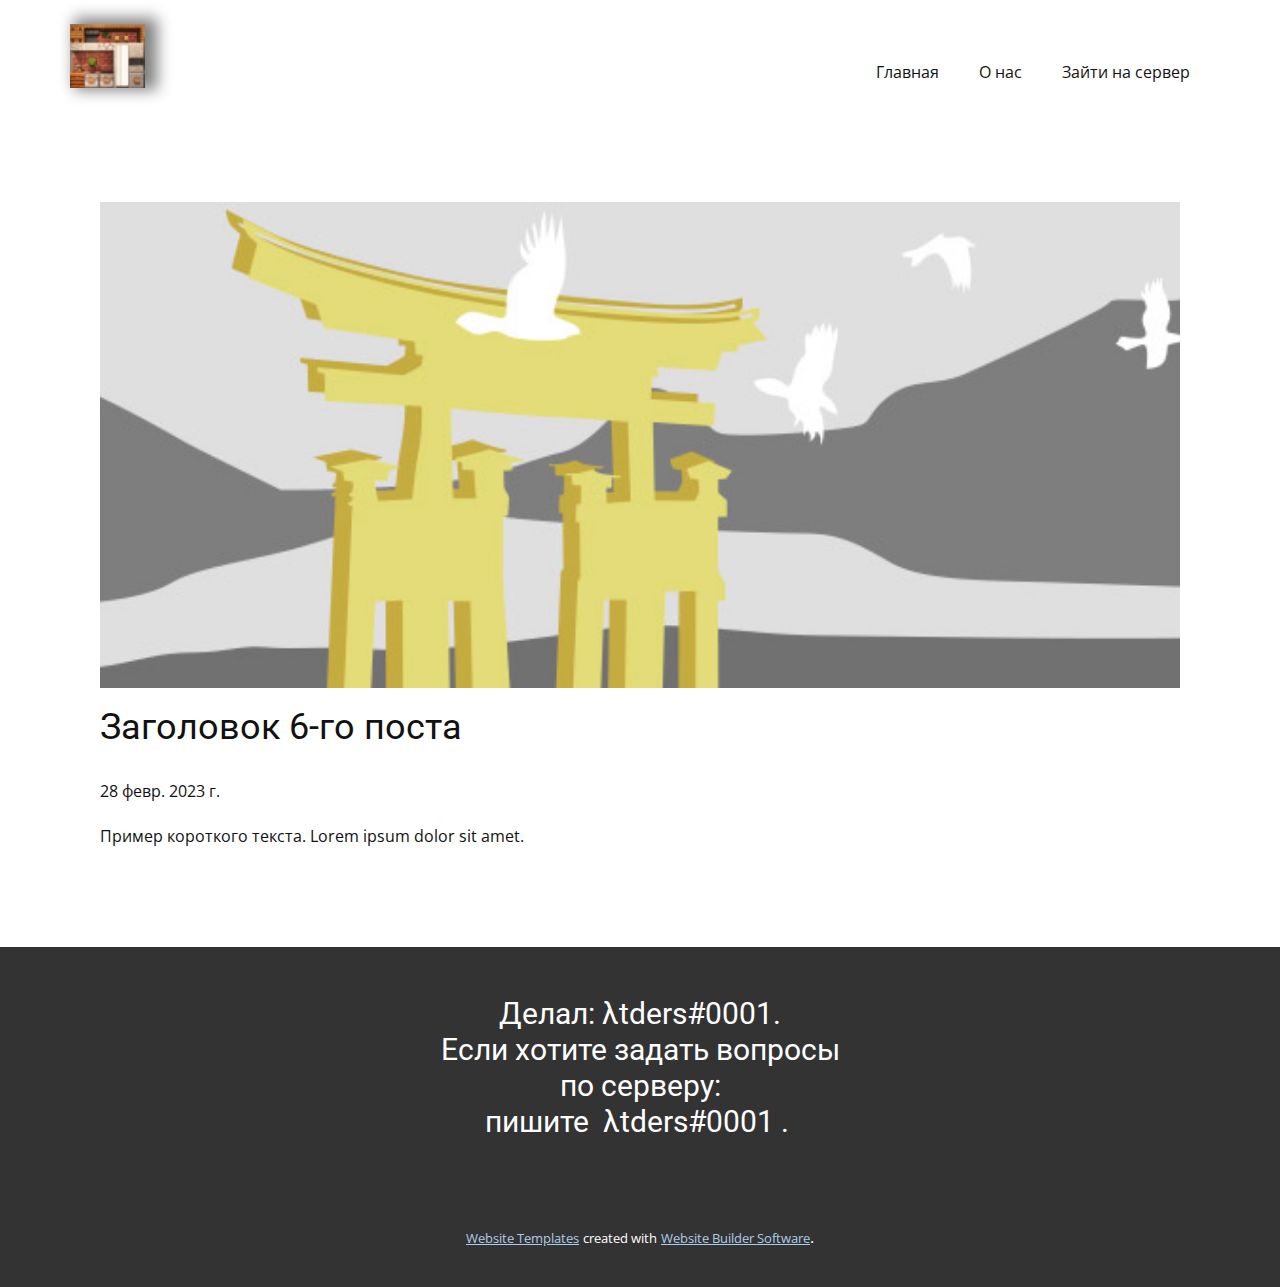
<file: blog/пост-5.html>
<!DOCTYPE html>
<html style="font-size: 16px;" lang="ru"><head>
    <meta name="viewport" content="width=device-width, initial-scale=1.0">
    <meta charset="utf-8">
    <meta name="keywords" content="Заголовок 1-го поста">
    <meta name="description" content="">
    <title>Заголовок 6-го поста</title>
    <link rel="stylesheet" href="../nicepage.css" media="screen">
<link rel="stylesheet" href="../Post-Template.css" media="screen">
    <script class="u-script" type="text/javascript" src="../jquery.js" defer=""></script>
    <script class="u-script" type="text/javascript" src="../nicepage.js" defer=""></script>
    <meta name="generator" content="Nicepage 5.5.0, nicepage.com">
    <link id="u-theme-google-font" rel="stylesheet" href="https://fonts.googleapis.com/css?family=Roboto:100,100i,300,300i,400,400i,500,500i,700,700i,900,900i|Open+Sans:300,300i,400,400i,500,500i,600,600i,700,700i,800,800i">
    
    
    <script type="application/ld+json">{
		"@context": "http://schema.org",
		"@type": "Organization",
		"name": "",
		"logo": "images/icon.png"
}</script>
    <meta name="theme-color" content="#478ac9">
  <meta data-intl-tel-input-cdn-path="intlTelInput/"></head>
  <body class="u-body u-xl-mode" data-lang="ru"><header class="u-clearfix u-header u-header" id="sec-47cf"><div class="u-clearfix u-sheet u-sheet-1">
        <a href="https://nicepage.com" class="u-image u-logo u-image-1" data-image-width="1284" data-image-height="1090">
          <img src="../images/icon.png" class="u-logo-image u-logo-image-1">
        </a>
        <nav class="u-menu u-menu-one-level u-offcanvas u-menu-1">
          <div class="menu-collapse" style="font-size: 1rem; letter-spacing: 0px;">
            <a class="u-button-style u-custom-left-right-menu-spacing u-custom-padding-bottom u-custom-top-bottom-menu-spacing u-nav-link u-text-active-palette-1-base u-text-hover-palette-2-base" href="#">
              <svg class="u-svg-link" viewBox="0 0 24 24"><use xmlns:xlink="http://www.w3.org/1999/xlink" xlink:href="#menu-hamburger"></use></svg>
              <svg class="u-svg-content" version="1.1" id="menu-hamburger" viewBox="0 0 16 16" x="0px" y="0px" xmlns:xlink="http://www.w3.org/1999/xlink" xmlns="http://www.w3.org/2000/svg"><g><rect y="1" width="16" height="2"></rect><rect y="7" width="16" height="2"></rect><rect y="13" width="16" height="2"></rect>
</g></svg>
            </a>
          </div>
          <div class="u-custom-menu u-nav-container">
            <ul class="u-nav u-unstyled u-nav-1"><li class="u-nav-item"><a class="u-button-style u-nav-link u-text-active-palette-1-base u-text-hover-palette-2-base" href="../Главная.html" style="padding: 10px 20px;">Главная</a>
</li><li class="u-nav-item"><a class="u-button-style u-nav-link u-text-active-palette-1-base u-text-hover-palette-2-base" href="../О-нас.html" style="padding: 10px 20px;">О нас</a>
</li><li class="u-nav-item"><a class="u-button-style u-nav-link u-text-active-palette-1-base u-text-hover-palette-2-base" href="../Go-server.html" style="padding: 10px 20px;">Зайти на сервер</a>
</li></ul>
          </div>
          <div class="u-custom-menu u-nav-container-collapse">
            <div class="u-black u-container-style u-inner-container-layout u-opacity u-opacity-95 u-sidenav">
              <div class="u-inner-container-layout u-sidenav-overflow">
                <div class="u-menu-close"></div>
                <ul class="u-align-center u-nav u-popupmenu-items u-unstyled u-nav-2"><li class="u-nav-item"><a class="u-button-style u-nav-link" href="../Главная.html">Главная</a>
</li><li class="u-nav-item"><a class="u-button-style u-nav-link" href="../О-нас.html">О нас</a>
</li><li class="u-nav-item"><a class="u-button-style u-nav-link" href="../Go-server.html">Зайти на сервер</a>
</li></ul>
              </div>
            </div>
            <div class="u-black u-menu-overlay u-opacity u-opacity-70"></div>
          </div>
        </nav>
      </div></header>
    <section class="u-align-center u-clearfix u-section-1" id="sec-3019">
      <div class="u-clearfix u-sheet u-valign-middle-md u-valign-middle-sm u-valign-middle-xs u-sheet-1"><!--post_details--><!--post_details_options_json--><!--{"source":""}--><!--/post_details_options_json--><!--blog_post-->
        <div class="u-container-style u-expanded-width u-post-details u-post-details-1">
          <div class="u-container-layout u-valign-middle u-container-layout-1"><!--blog_post_image-->
            <img alt="" class="u-blog-control u-expanded-width u-image u-image-default u-image-1" src="../images/8ad73f3c.jpeg"><!--/blog_post_image--><!--blog_post_header-->
            <h2 class="u-blog-control u-text u-text-1">Заголовок 6-го поста</h2><!--/blog_post_header--><!--blog_post_metadata-->
            <div class="u-blog-control u-metadata u-metadata-1"><!--blog_post_metadata_date-->
              <span class="u-meta-date u-meta-icon">28 февр. 2023 г.</span><!--/blog_post_metadata_date--><!--blog_post_metadata_category-->
              <!--/blog_post_metadata_category--><!--blog_post_metadata_comments-->
              <!--/blog_post_metadata_comments-->
            </div><!--/blog_post_metadata--><!--blog_post_content-->
            <div class="u-align-justify u-blog-control u-post-content u-text u-text-2 fr-view">
  Пример короткого текста. Lorem ipsum dolor sit amet.
  </div><!--/blog_post_content-->
          </div>
        </div><!--/blog_post--><!--/post_details-->
      </div>
    </section>
    
    
    <footer class="u-align-center u-clearfix u-footer u-grey-80 u-footer" id="sec-8535"><div class="u-clearfix u-sheet u-sheet-1">
        <h3 class="u-align-center u-text u-text-1">Делал:&nbsp;λtders#0001.<br>Если хотите задать вопросы по серверу: пишите&nbsp;&nbsp;λtders#0001 .&nbsp;
        </h3>
      </div></footer>
    <section class="u-backlink u-clearfix u-grey-80">
      <a class="u-link" href="https://nicepage.com/website-templates" target="_blank">
        <span>Website Templates</span>
      </a>
      <p class="u-text">
        <span>created with</span>
      </p>
      <a class="u-link" href="" target="_blank">
        <span>Website Builder Software</span>
      </a>. 
    </section>
  
</body></html>
</file>
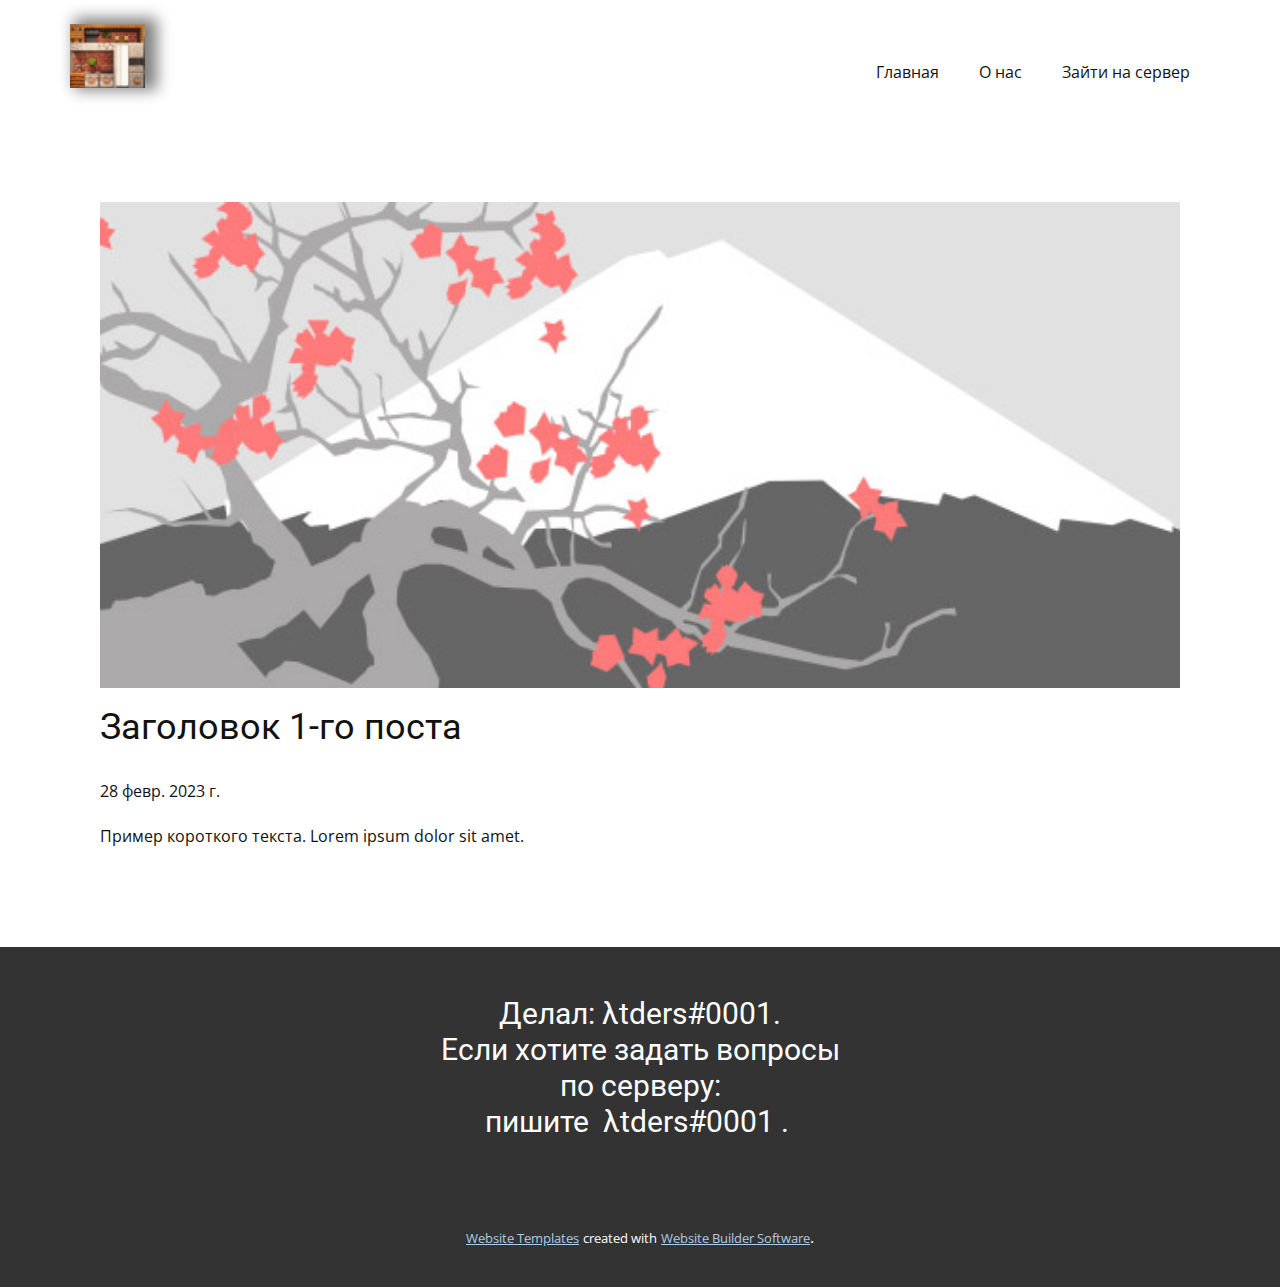
<file: blog/пост.html>
<!DOCTYPE html>
<html style="font-size: 16px;" lang="ru"><head>
    <meta name="viewport" content="width=device-width, initial-scale=1.0">
    <meta charset="utf-8">
    <meta name="keywords" content="Заголовок 1-го поста">
    <meta name="description" content="">
    <title>Заголовок 1-го поста</title>
    <link rel="stylesheet" href="../nicepage.css" media="screen">
<link rel="stylesheet" href="../Post-Template.css" media="screen">
    <script class="u-script" type="text/javascript" src="../jquery.js" defer=""></script>
    <script class="u-script" type="text/javascript" src="../nicepage.js" defer=""></script>
    <meta name="generator" content="Nicepage 5.5.0, nicepage.com">
    <link id="u-theme-google-font" rel="stylesheet" href="https://fonts.googleapis.com/css?family=Roboto:100,100i,300,300i,400,400i,500,500i,700,700i,900,900i|Open+Sans:300,300i,400,400i,500,500i,600,600i,700,700i,800,800i">
    
    
    <script type="application/ld+json">{
		"@context": "http://schema.org",
		"@type": "Organization",
		"name": "",
		"logo": "images/icon.png"
}</script>
    <meta name="theme-color" content="#478ac9">
  <meta data-intl-tel-input-cdn-path="intlTelInput/"></head>
  <body class="u-body u-xl-mode" data-lang="ru"><header class="u-clearfix u-header u-header" id="sec-47cf"><div class="u-clearfix u-sheet u-sheet-1">
        <a href="https://nicepage.com" class="u-image u-logo u-image-1" data-image-width="1284" data-image-height="1090">
          <img src="../images/icon.png" class="u-logo-image u-logo-image-1">
        </a>
        <nav class="u-menu u-menu-one-level u-offcanvas u-menu-1">
          <div class="menu-collapse" style="font-size: 1rem; letter-spacing: 0px;">
            <a class="u-button-style u-custom-left-right-menu-spacing u-custom-padding-bottom u-custom-top-bottom-menu-spacing u-nav-link u-text-active-palette-1-base u-text-hover-palette-2-base" href="#">
              <svg class="u-svg-link" viewBox="0 0 24 24"><use xmlns:xlink="http://www.w3.org/1999/xlink" xlink:href="#menu-hamburger"></use></svg>
              <svg class="u-svg-content" version="1.1" id="menu-hamburger" viewBox="0 0 16 16" x="0px" y="0px" xmlns:xlink="http://www.w3.org/1999/xlink" xmlns="http://www.w3.org/2000/svg"><g><rect y="1" width="16" height="2"></rect><rect y="7" width="16" height="2"></rect><rect y="13" width="16" height="2"></rect>
</g></svg>
            </a>
          </div>
          <div class="u-custom-menu u-nav-container">
            <ul class="u-nav u-unstyled u-nav-1"><li class="u-nav-item"><a class="u-button-style u-nav-link u-text-active-palette-1-base u-text-hover-palette-2-base" href="../Главная.html" style="padding: 10px 20px;">Главная</a>
</li><li class="u-nav-item"><a class="u-button-style u-nav-link u-text-active-palette-1-base u-text-hover-palette-2-base" href="../О-нас.html" style="padding: 10px 20px;">О нас</a>
</li><li class="u-nav-item"><a class="u-button-style u-nav-link u-text-active-palette-1-base u-text-hover-palette-2-base" href="../Go-server.html" style="padding: 10px 20px;">Зайти на сервер</a>
</li></ul>
          </div>
          <div class="u-custom-menu u-nav-container-collapse">
            <div class="u-black u-container-style u-inner-container-layout u-opacity u-opacity-95 u-sidenav">
              <div class="u-inner-container-layout u-sidenav-overflow">
                <div class="u-menu-close"></div>
                <ul class="u-align-center u-nav u-popupmenu-items u-unstyled u-nav-2"><li class="u-nav-item"><a class="u-button-style u-nav-link" href="../Главная.html">Главная</a>
</li><li class="u-nav-item"><a class="u-button-style u-nav-link" href="../О-нас.html">О нас</a>
</li><li class="u-nav-item"><a class="u-button-style u-nav-link" href="../Go-server.html">Зайти на сервер</a>
</li></ul>
              </div>
            </div>
            <div class="u-black u-menu-overlay u-opacity u-opacity-70"></div>
          </div>
        </nav>
      </div></header>
    <section class="u-align-center u-clearfix u-section-1" id="sec-3019">
      <div class="u-clearfix u-sheet u-valign-middle-md u-valign-middle-sm u-valign-middle-xs u-sheet-1"><!--post_details--><!--post_details_options_json--><!--{"source":""}--><!--/post_details_options_json--><!--blog_post-->
        <div class="u-container-style u-expanded-width u-post-details u-post-details-1">
          <div class="u-container-layout u-valign-middle u-container-layout-1"><!--blog_post_image-->
            <img alt="" class="u-blog-control u-expanded-width u-image u-image-default u-image-1" src="../images/0fd3416c.jpeg"><!--/blog_post_image--><!--blog_post_header-->
            <h2 class="u-blog-control u-text u-text-1">Заголовок 1-го поста</h2><!--/blog_post_header--><!--blog_post_metadata-->
            <div class="u-blog-control u-metadata u-metadata-1"><!--blog_post_metadata_date-->
              <span class="u-meta-date u-meta-icon">28 февр. 2023 г.</span><!--/blog_post_metadata_date--><!--blog_post_metadata_category-->
              <!--/blog_post_metadata_category--><!--blog_post_metadata_comments-->
              <!--/blog_post_metadata_comments-->
            </div><!--/blog_post_metadata--><!--blog_post_content-->
            <div class="u-align-justify u-blog-control u-post-content u-text u-text-2 fr-view">
  Пример короткого текста. Lorem ipsum dolor sit amet.
  </div><!--/blog_post_content-->
          </div>
        </div><!--/blog_post--><!--/post_details-->
      </div>
    </section>
    
    
    <footer class="u-align-center u-clearfix u-footer u-grey-80 u-footer" id="sec-8535"><div class="u-clearfix u-sheet u-sheet-1">
        <h3 class="u-align-center u-text u-text-1">Делал:&nbsp;λtders#0001.<br>Если хотите задать вопросы по серверу: пишите&nbsp;&nbsp;λtders#0001 .&nbsp;
        </h3>
      </div></footer>
    <section class="u-backlink u-clearfix u-grey-80">
      <a class="u-link" href="https://nicepage.com/website-templates" target="_blank">
        <span>Website Templates</span>
      </a>
      <p class="u-text">
        <span>created with</span>
      </p>
      <a class="u-link" href="" target="_blank">
        <span>Website Builder Software</span>
      </a>. 
    </section>
  
</body></html>
</file>
<file: Главная.css>
.u-section-1 .u-sheet-1 {
  min-height: 177px;
}

.u-section-1 .u-text-1 {
  font-weight: 900;
  text-shadow: 8px -2px 6px rgba(0,0,0,0.55);
  box-shadow: 8px -2px 11px 0 rgba(0,0,0,0);
  margin: 60px auto;
}
</file>
<file: Страница-1.css>
.u-section-1 .u-sheet-1 {
  min-height: 400px;
}

.u-section-1 .u-layout-wrap-1 {
  margin-top: 60px;
  margin-bottom: 60px;
  position: relative;
}

.u-section-1 .u-image-1 {
  min-height: 400px;
  background-image: url("[data-uri]");
}

.u-section-1 .u-container-layout-1 {
  padding: 0 30px;
}

.u-section-1 .u-layout-cell-2 {
  min-height: 400px;
}

.u-section-1 .u-container-layout-2 {
  padding: 30px;
}

.u-section-1 .u-text-1 {
  margin: 0 auto;
}

.u-section-1 .u-text-2 {
  margin: 20px 27px 0;
}

@media (max-width: 1199px) {
  .u-section-1 .u-sheet-1 {
    min-height: 330px;
  }

  .u-section-1 .u-image-1 {
    min-height: 330px;
  }

  .u-section-1 .u-layout-cell-2 {
    min-height: 330px;
  }
}

@media (max-width: 991px) {
  .u-section-1 .u-sheet-1 {
    min-height: 253px;
  }

  .u-section-1 .u-image-1 {
    min-height: 253px;
  }

  .u-section-1 .u-layout-cell-2 {
    min-height: 100px;
  }
}

@media (max-width: 767px) {
  .u-section-1 .u-sheet-1 {
    min-height: 480px;
  }

  .u-section-1 .u-image-1 {
    min-height: 380px;
  }

  .u-section-1 .u-container-layout-1 {
    padding-left: 10px;
    padding-right: 10px;
  }

  .u-section-1 .u-container-layout-2 {
    padding-left: 10px;
    padding-right: 10px;
  }
}

@media (max-width: 575px) {
  .u-section-1 .u-sheet-1 {
    min-height: 339px;
  }

  .u-section-1 .u-image-1 {
    min-height: 239px;
  }
} .u-section-2 {
  background-image: linear-gradient(0deg, rgba(0,0,0,0.55), rgba(0,0,0,0.55)), url("[data-uri]");
  background-position: 50% 50%;
}

.u-section-2 .u-sheet-1 {
  min-height: 800px;
}

.u-section-2 .u-text-1 {
  font-size: 6rem;
  font-weight: 700;
  margin: 60px auto 0;
}

.u-section-2 .u-text-2 {
  margin: 30px auto 0;
}

.u-section-2 .u-btn-1 {
  background-image: none;
  text-transform: uppercase;
  font-weight: 700;
  margin: 40px auto 60px;
}

@media (max-width: 1199px) {
  .u-section-2 .u-sheet-1 {
    min-height: 660px;
  }
}

@media (max-width: 991px) {
  .u-section-2 .u-sheet-1 {
    min-height: 506px;
  }
}

@media (max-width: 767px) {
  .u-section-2 .u-sheet-1 {
    min-height: 380px;
  }
}

@media (max-width: 575px) {
  .u-section-2 .u-sheet-1 {
    min-height: 239px;
  }

  .u-section-2 .u-text-1 {
    font-size: 3.75rem;
  }
}
</file>
<file: Контакты.css>
.u-section-1 .u-sheet-1 {
  min-height: 400px;
}
</file>
<file: О-нас.css>
.u-section-1 .u-sheet-1 {
  min-height: 400px;
}
</file>
<file: Blog-Template.css>
.u-section-1 .u-sheet-1 {
  min-height: 561px;
}

.u-section-1 .u-repeater-1 {
  margin-top: 60px;
  margin-bottom: 60px;
  min-height: 441px;
  grid-template-columns: calc(33.3333% - 15px) calc(33.3333% - 15px) calc(33.3333% - 15px);
  height: auto;
  grid-gap: 22px;
}

.u-section-1 .u-repeater-item-1 {
  background-image: none;
}

.u-section-1 .u-container-layout-1 {
  padding: 30px 20px;
}

.u-section-1 .u-text-1 {
  margin-top: 0;
  margin-bottom: 0;
}

.u-section-1 .u-image-1 {
  height: 222px;
  margin-top: 17px;
  margin-bottom: 0;
}

.u-section-1 .u-text-2 {
  margin-top: 20px;
  margin-bottom: 0;
}

.u-section-1 .u-btn-1 {
  background-image: none;
  border-style: none none solid;
  margin: 17px auto 0 0;
  padding: 0;
}

.u-section-1 .u-container-layout-2 {
  padding: 30px 20px;
}

.u-section-1 .u-text-3 {
  margin-top: 0;
  margin-bottom: 0;
}

.u-section-1 .u-image-2 {
  height: 222px;
  margin-top: 17px;
  margin-bottom: 0;
}

.u-section-1 .u-text-4 {
  margin-top: 20px;
  margin-bottom: 0;
}

.u-section-1 .u-btn-2 {
  background-image: none;
  border-style: none none solid;
  margin: 17px auto 0 0;
  padding: 0;
}

.u-section-1 .u-container-layout-3 {
  padding: 30px 20px;
}

.u-section-1 .u-text-5 {
  margin-top: 0;
  margin-bottom: 0;
}

.u-section-1 .u-image-3 {
  height: 222px;
  margin-top: 17px;
  margin-bottom: 0;
}

.u-section-1 .u-text-6 {
  margin-top: 20px;
  margin-bottom: 0;
}

.u-section-1 .u-btn-3 {
  background-image: none;
  border-style: none none solid;
  margin: 17px auto 0 0;
  padding: 0;
}

@media (max-width: 1199px) {
  .u-section-1 .u-sheet-1 {
    min-height: 484px;
  }

  .u-section-1 .u-repeater-1 {
    min-height: 364px;
    grid-template-columns: repeat(3, calc(33.333333333333336% - 15px));
  }
}

@media (max-width: 991px) {
  .u-section-1 .u-sheet-1 {
    min-height: 956px;
  }

  .u-section-1 .u-repeater-1 {
    min-height: 836px;
    grid-template-columns: repeat(2, calc(50% - 11.25px));
  }
}

@media (max-width: 767px) {
  .u-section-1 .u-repeater-1 {
    grid-template-columns: 100%;
  }

  .u-section-1 .u-container-layout-1 {
    padding-left: 10px;
    padding-right: 10px;
  }

  .u-section-1 .u-image-1 {
    height: 278px;
  }

  .u-section-1 .u-container-layout-2 {
    padding-left: 10px;
    padding-right: 10px;
  }

  .u-section-1 .u-image-2 {
    height: 278px;
  }

  .u-section-1 .u-container-layout-3 {
    padding-left: 10px;
    padding-right: 10px;
  }

  .u-section-1 .u-image-3 {
    height: 278px;
  }
}
</file>
<file: Post-Template.css>
.u-section-1 .u-sheet-1 {
  min-height: 835px;
}

.u-section-1 .u-post-details-1 {
  min-height: 375px;
  margin-top: 60px;
  margin-bottom: -10px;
}

.u-section-1 .u-container-layout-1 {
  padding: 30px;
}

.u-section-1 .u-image-1 {
  height: 486px;
  margin-top: 0;
  margin-bottom: 0;
  margin-left: 0;
}

.u-section-1 .u-text-1 {
  margin-top: 20px;
  margin-bottom: 0;
  margin-left: 0;
}

.u-section-1 .u-metadata-1 {
  margin-top: 30px;
  margin-bottom: 0;
  margin-left: 0;
}

.u-section-1 .u-text-2 {
  margin-bottom: 0;
  margin-top: 20px;
  margin-left: 0;
}

@media (max-width: 1199px) {
  .u-section-1 .u-image-1 {
    margin-left: initial;
  }
}

@media (max-width: 991px) {
  .u-section-1 .u-sheet-1 {
    min-height: 782px;
  }

  .u-section-1 .u-post-details-1 {
    margin-bottom: 60px;
  }

  .u-section-1 .u-image-1 {
    height: 423px;
    margin-left: initial;
  }
}

@media (max-width: 767px) {
  .u-section-1 .u-sheet-1 {
    min-height: 722px;
  }

  .u-section-1 .u-container-layout-1 {
    padding-left: 10px;
    padding-right: 10px;
  }

  .u-section-1 .u-image-1 {
    height: 354px;
    margin-top: 9px;
    margin-left: initial;
  }
}

@media (max-width: 575px) {
  .u-section-1 .u-sheet-1 {
    min-height: 656px;
  }

  .u-section-1 .u-image-1 {
    height: 275px;
    margin-left: initial;
  }
}
</file>
